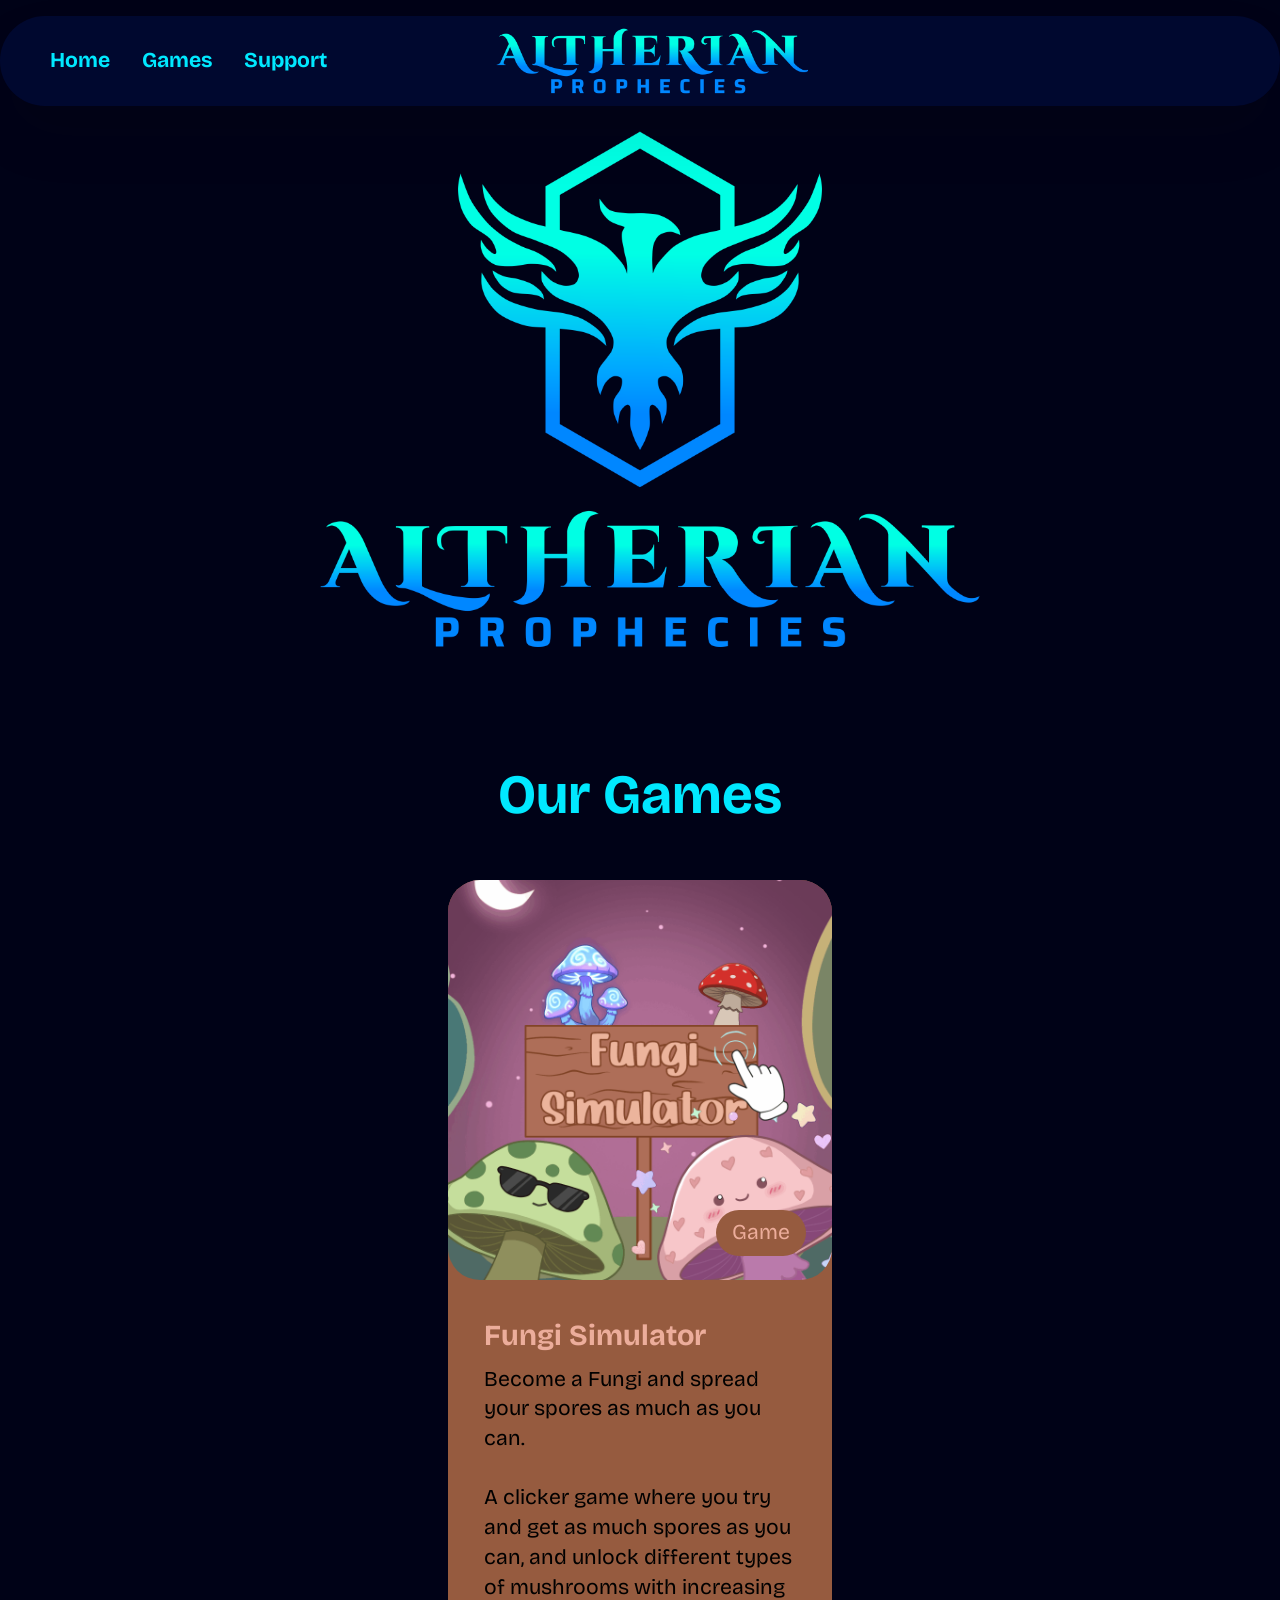
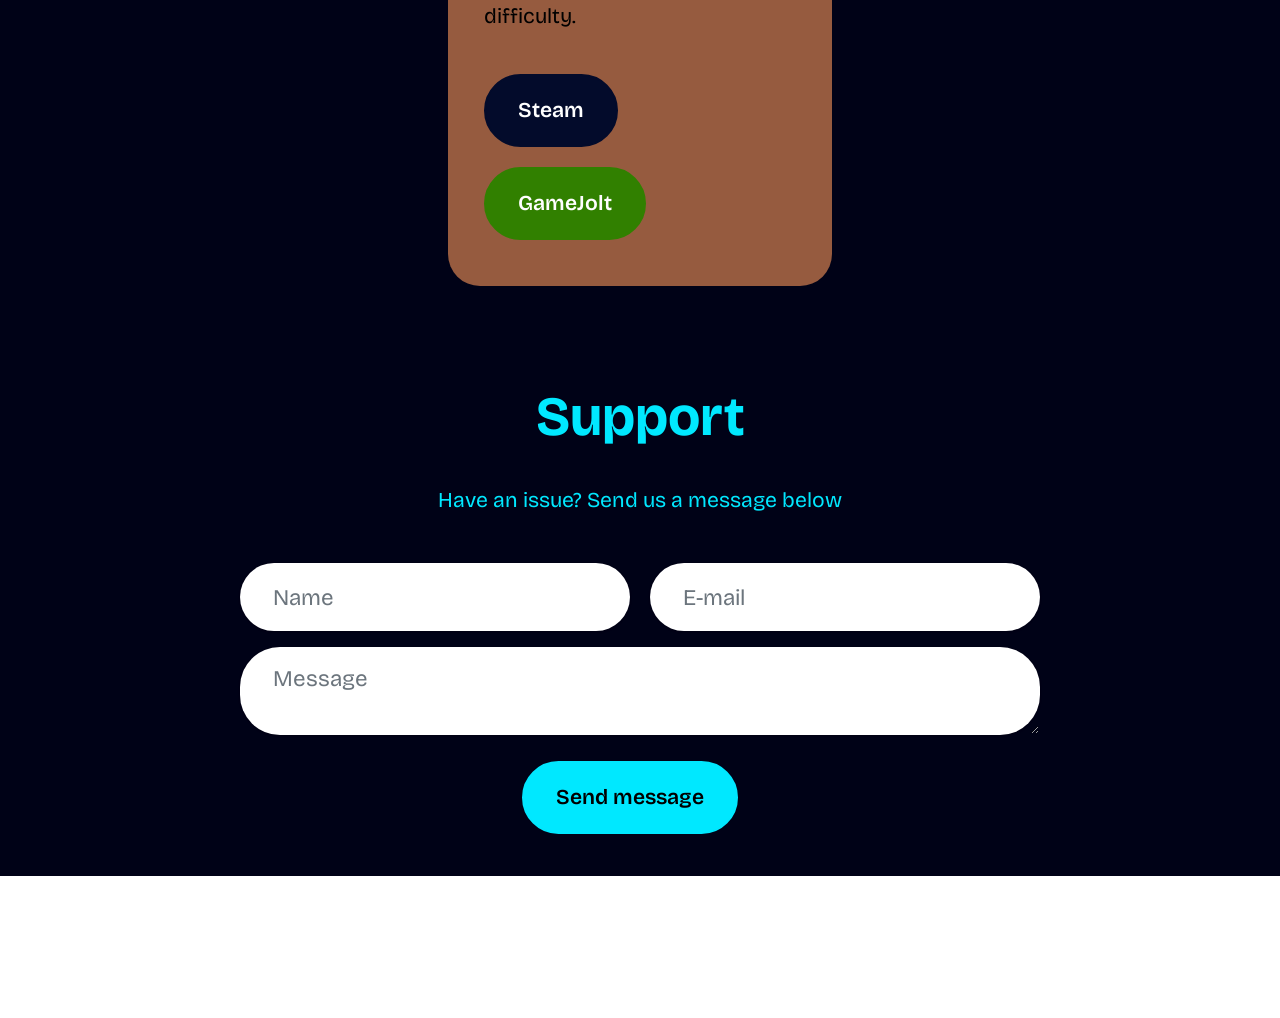
<file: index.html>
<!DOCTYPE html>
<html  >
<head>
  
  <meta charset="UTF-8">
  <meta http-equiv="X-UA-Compatible" content="IE=edge">
  
  <meta name="viewport" content="width=device-width, initial-scale=1, minimum-scale=1">
  <link rel="shortcut icon" href="assets/images/logo-4k.png" type="image/x-icon">
  <meta name="description" content="">
  
  
  <title>Altherian Prophecies</title>
  <link rel="stylesheet" href="assets/web/assets/mobirise-icons2/mobirise2.css">
  <link rel="stylesheet" href="assets/bootstrap/css/bootstrap.min.css">
  <link rel="stylesheet" href="assets/dropdown/css/style.css">
  <link rel="stylesheet" href="assets/theme/css/style.css">
  <link rel="preload" href="https://fonts.googleapis.com/css?family=Bricolage+Grotesque:200,300,400,500,600,700,800&display=swap" as="style" onload="this.onload=null;this.rel='stylesheet'">
  <noscript><link rel="stylesheet" href="https://fonts.googleapis.com/css?family=Bricolage+Grotesque:200,300,400,500,600,700,800&display=swap"></noscript>
  <link rel="preload" as="style" href="assets/mobirise/css/mbr-additional.css?v=tgdW24"><link rel="stylesheet" href="assets/mobirise/css/mbr-additional.css?v=tgdW24" type="text/css">

  
  
  
</head>
<body>
  
  <section data-bs-version="5.1" class="menu menu3 cid-tHeG7yune1" once="menu" id="menu03-2">
	

	<nav class="navbar navbar-dropdown navbar-fixed-top navbar-expand-lg">
		<div class="container">
			<div class="navbar-brand">
				<span class="navbar-logo">
					<a href="#">
						<img src="assets/images/logo-text-only-1.png" alt="Altherian Prophecies" style="height: 5rem;">
					</a>
				</span>
				
			</div>
			<button class="navbar-toggler" type="button" data-toggle="collapse" data-bs-toggle="collapse" data-target="#navbarSupportedContent" data-bs-target="#navbarSupportedContent" aria-controls="navbarNavAltMarkup" aria-expanded="false" aria-label="Toggle navigation">
				<div class="hamburger">
					<span></span>
					<span></span>
					<span></span>
					<span></span>
				</div>
			</button>
			<div class="collapse navbar-collapse" id="navbarSupportedContent">
				<ul class="navbar-nav nav-dropdown nav-right" data-app-modern-menu="true"><li class="nav-item">
						<a class="nav-link link show text-primary display-4" href="index.html#top" aria-expanded="false"><strong>Home</strong></a>
					</li><li class="nav-item">
						<a class="nav-link link text-primary display-4" href="index.html#features03-0"><strong>Games</strong></a>
					</li><li class="nav-item"><a class="nav-link link text-primary display-4" href="index.html#gallery01-2"><strong>Support</strong></a></li>
					
					<li class="nav-item">
						<a class="nav-link link text-primary display-4" href="index.html#features03-6"><strong></strong></a>
					</li></ul>
				
				
			</div>
		</div>
	</nav>
</section>

<section data-bs-version="5.1" class="header5 cid-voMdGgCSoc" id="header05-0">
	

	
	
	
	<div class="align-center container-fluid">
		<div class="row justify-content-center">
			<div class="col-md-12 content-head">
				
				
				
			</div>
		</div>
		<div class="row mt-5 justify-content-center">
			<div class="col-12 col-lg-7">
				<img src="assets/images/logo-8k.webp" alt="Altherian Prophecies" title="">
			</div>
		</div>
	</div>
</section>

<section data-bs-version="5.1" class="features1 cid-tIsi3HZcCy" id="features03-0">
  

  
  
  <div class="container-fluid">
    <div class="row justify-content-center mb-5">
      <div class="col-12">
        <h3 class="mbr-section-title mbr-fonts-style align-center mb-0 display-2"><strong>Our Games</strong></h3>
        
      </div>
    </div>
    <div class="row justify-content-center">
      <div class="col-sm-6 col-md-12 mb-3 mb-lg-0 col-lg-4">
        <div class="card-wrap card1">
          <div class="image-wrap">
            <img src="assets/images/cover20image-816x1088.webp" alt="Fungi Simulator">
            <div class="social-row display-7">
              <div class="soc-item tag1">
                <span class="tag1 mbr-fonts-style display-7">Game</span>
              </div>
            </div>
          </div>
          <div class="content-wrap">
            <h5 class="mbr-card-title card-title1 mbr-fonts-style align-left mb-2 display-5"><strong>Fungi Simulator</strong></h5>
            
            <p class="card-text1 mbr-fonts-style align-left mb-3 display-7">
              Become a Fungi and spread your spores as much as you can.<br><br>A clicker game where you try and get as much spores as you can, and unlock different types of mushrooms with increasing difficulty.</p>
            <div class="mbr-section-btn align-left content-footer"><a class="btn article-btn btn-success display-7" href="https://store.steampowered.com/app/4943700" target="_blank">Steam<strong></strong></a> <a class="btn article-btn btn-danger display-7" href="https://gamejolt.com/games/FungiSimulator/1074537" target="_blank">GameJolt<strong></strong></a></div>
          </div>
        </div>
      </div>

      
      

      
    </div>
  </div>
</section>

<section data-bs-version="5.1" class="form5 cid-voMgvejYh2" id="form02-2">
    
    
    <div class="container">
        <div class="row justify-content-center">
            <div class="col-12 content-head">
                <div class="mbr-section-head mb-5">
                    <h3 class="mbr-section-title mbr-fonts-style align-center mb-0 display-2">
                        <strong>Support</strong></h3>
                    <h4 class="mbr-section-subtitle mbr-fonts-style align-center mb-0 mt-4 display-7">
                        Have an issue? Send us a message below</h4>
                </div>
            </div>
        </div>
        <div class="row justify-content-center">
            <div class="col-lg-8 mx-auto mbr-form" data-form-type="formoid">
                <form action="https://mobirise.eu/" method="POST" class="mbr-form form-with-styler" data-form-title="Form Name"><input type="hidden" name="email" data-form-email="true" value="uvzZ6ICfPLW0EA/969JiQ+BlqYlSmn3Ecg9kJp0JhTJ/qatmMcGvGXebR0Ms3cQ1qvFRUMOZ+Ds1/UdNdXZYSGD+ORZEhmEJCUjSAM9MGzKChgrNlDn35shP11ojiBfh">
                    <div class="row">
                        <div hidden="hidden" data-form-alert="" class="alert alert-success col-12">Thanks for the message, we'll be in contact soon!</div>
                        <div hidden="hidden" data-form-alert-danger="" class="alert alert-danger col-12">
                            Oops...! some problem!
                        </div>
                    </div>
                    <div class="dragArea row">
                        <div class="col-md col-sm-12 form-group mb-3" data-for="name">
                            <input type="text" name="name" placeholder="Name" data-form-field="name" class="form-control" value="" id="name-form02-2">
                        </div>
                        <div class="col-md col-sm-12 form-group mb-3" data-for="email">
                            <input type="email" name="email" placeholder="E-mail" data-form-field="email" class="form-control" value="" id="email-form02-2">
                        </div>
                        
                        <div class="col-12 form-group mb-3" data-for="textarea">
                            <textarea name="textarea" placeholder="Message" data-form-field="textarea" class="form-control" id="textarea-form02-2"></textarea>
                        </div>
                        <div class="col-lg-12 col-md-12 col-sm-12 align-center mbr-section-btn">
                            <button type="submit" class="btn btn-primary display-7">Send message</button>
                        </div>
                    </div>
                </form>
            </div>
        </div>
    </div>
</section>

<section data-bs-version="5.1" class="footer4 cid-voMfRermmB mbr-reveal" once="footers" id="footer04-1">

    

    

    <div class="container">
        <div class="media-container-row align-center mbr-white">
            <div class="col-12">
                <p class="mbr-text mb-0 mbr-fonts-style display-7">
                    © Copyright 2026 Altherian Prophecies - All Rights Reserved
                </p>
            </div>
        </div>
    </div>
</section><section><a href="https://mobiri.se"></a><a href="https://mobiri.se"></a></section><script src="assets/bootstrap/js/bootstrap.bundle.min.js"></script>  <script src="assets/smoothscroll/smooth-scroll.js"></script>  <script src="assets/ytplayer/index.js"></script>  <script src="assets/dropdown/js/navbar-dropdown.js"></script>  <script src="assets/theme/js/script.js"></script>  <script src="assets/formoid/formoid.min.js"></script>  
  
  
</body>
</html>
</file>
<file: assets/web/assets/mobirise-icons2/mobirise2.css>
@font-face {
  font-family: 'Moririse2';
  font-display: swap;
  src:  url('mobirise2.eot?f2bix4');
  src:  url('mobirise2.eot?f2bix4#iefix') format('embedded-opentype'),
    url('mobirise2.woff2?f2bix4') format('woff2'),
    url('mobirise2.woff?f2bix4') format('woff'),
    url('mobirise2.ttf?f2bix4') format('truetype'),
    url('mobirise2.svg?f2bix4#mobirise2') format('svg');
  font-weight: normal;
  font-style: normal;
}

[class^="mobi-"], [class*=" mobi-"] {
  /* use !important to prevent issues with browser extensions that change fonts */
  font-family: 'Moririse2' !important;
  speak: none;
  font-style: normal;
  font-weight: normal;
  font-variant: normal;
  text-transform: none;
  line-height: 1;

  /* Better Font Rendering =========== */
  -webkit-font-smoothing: antialiased;
  -moz-osx-font-smoothing: grayscale;
}

.mobi-mbri-add-submenu:before {
  content: "\e900";
}
.mobi-mbri-alert:before {
  content: "\e901";
}
.mobi-mbri-align-center:before {
  content: "\e902";
}
.mobi-mbri-align-justify:before {
  content: "\e903";
}
.mobi-mbri-align-left:before {
  content: "\e904";
}
.mobi-mbri-align-right:before {
  content: "\e905";
}
.mobi-mbri-android:before {
  content: "\e906";
}
.mobi-mbri-apple:before {
  content: "\e907";
}
.mobi-mbri-arrow-down:before {
  content: "\e908";
}
.mobi-mbri-arrow-next:before {
  content: "\e909";
}
.mobi-mbri-arrow-prev:before {
  content: "\e90a";
}
.mobi-mbri-arrow-up:before {
  content: "\e90b";
}
.mobi-mbri-bold:before {
  content: "\e90c";
}
.mobi-mbri-bookmark:before {
  content: "\e90d";
}
.mobi-mbri-bootstrap:before {
  content: "\e90e";
}
.mobi-mbri-briefcase:before {
  content: "\e90f";
}
.mobi-mbri-browse:before {
  content: "\e910";
}
.mobi-mbri-bulleted-list:before {
  content: "\e911";
}
.mobi-mbri-calendar:before {
  content: "\e912";
}
.mobi-mbri-camera:before {
  content: "\e913";
}
.mobi-mbri-cart-add:before {
  content: "\e914";
}
.mobi-mbri-cart-full:before {
  content: "\e915";
}
.mobi-mbri-cash:before {
  content: "\e916";
}
.mobi-mbri-change-style:before {
  content: "\e917";
}
.mobi-mbri-chat:before {
  content: "\e918";
}
.mobi-mbri-clock:before {
  content: "\e919";
}
.mobi-mbri-close:before {
  content: "\e91a";
}
.mobi-mbri-cloud:before {
  content: "\e91b";
}
.mobi-mbri-code:before {
  content: "\e91c";
}
.mobi-mbri-contact-form:before {
  content: "\e91d";
}
.mobi-mbri-credit-card:before {
  content: "\e91e";
}
.mobi-mbri-cursor-click:before {
  content: "\e91f";
}
.mobi-mbri-cust-feedback:before {
  content: "\e920";
}
.mobi-mbri-database:before {
  content: "\e921";
}
.mobi-mbri-delivery:before {
  content: "\e922";
}
.mobi-mbri-desktop:before {
  content: "\e923";
}
.mobi-mbri-devices:before {
  content: "\e924";
}
.mobi-mbri-down:before {
  content: "\e925";
}
.mobi-mbri-download-2:before {
  content: "\e926";
}
.mobi-mbri-download:before {
  content: "\e927";
}
.mobi-mbri-drag-n-drop-2:before {
  content: "\e928";
}
.mobi-mbri-drag-n-drop:before {
  content: "\e929";
}
.mobi-mbri-edit-2:before {
  content: "\e92a";
}
.mobi-mbri-edit:before {
  content: "\e92b";
}
.mobi-mbri-error:before {
  content: "\e92c";
}
.mobi-mbri-extension:before {
  content: "\e92d";
}
.mobi-mbri-features:before {
  content: "\e92e";
}
.mobi-mbri-file:before {
  content: "\e92f";
}
.mobi-mbri-flag:before {
  content: "\e930";
}
.mobi-mbri-folder:before {
  content: "\e931";
}
.mobi-mbri-gift:before {
  content: "\e932";
}
.mobi-mbri-github:before {
  content: "\e933";
}
.mobi-mbri-globe-2:before {
  content: "\e934";
}
.mobi-mbri-globe:before {
  content: "\e935";
}
.mobi-mbri-growing-chart:before {
  content: "\e936";
}
.mobi-mbri-hearth:before {
  content: "\e937";
}
.mobi-mbri-help:before {
  content: "\e938";
}
.mobi-mbri-home:before {
  content: "\e939";
}
.mobi-mbri-hot-cup:before {
  content: "\e93a";
}
.mobi-mbri-idea:before {
  content: "\e93b";
}
.mobi-mbri-image-gallery:before {
  content: "\e93c";
}
.mobi-mbri-image-slider:before {
  content: "\e93d";
}
.mobi-mbri-info:before {
  content: "\e93e";
}
.mobi-mbri-italic:before {
  content: "\e93f";
}
.mobi-mbri-key:before {
  content: "\e940";
}
.mobi-mbri-laptop:before {
  content: "\e941";
}
.mobi-mbri-layers:before {
  content: "\e942";
}
.mobi-mbri-left-right:before {
  content: "\e943";
}
.mobi-mbri-left:before {
  content: "\e944";
}
.mobi-mbri-letter:before {
  content: "\e945";
}
.mobi-mbri-like:before {
  content: "\e946";
}
.mobi-mbri-link:before {
  content: "\e947";
}
.mobi-mbri-lock:before {
  content: "\e948";
}
.mobi-mbri-login:before {
  content: "\e949";
}
.mobi-mbri-logout:before {
  content: "\e94a";
}
.mobi-mbri-magic-stick:before {
  content: "\e94b";
}
.mobi-mbri-map-pin:before {
  content: "\e94c";
}
.mobi-mbri-menu:before {
  content: "\e94d";
}
.mobi-mbri-mobile-2:before {
  content: "\e94e";
}
.mobi-mbri-mobile-horizontal:before {
  content: "\e94f";
}
.mobi-mbri-mobile:before {
  content: "\e950";
}
.mobi-mbri-mobirise:before {
  content: "\e951";
}
.mobi-mbri-more-horizontal:before {
  content: "\e952";
}
.mobi-mbri-more-vertical:before {
  content: "\e953";
}
.mobi-mbri-music:before {
  content: "\e954";
}
.mobi-mbri-new-file:before {
  content: "\e955";
}
.mobi-mbri-numbered-list:before {
  content: "\e956";
}
.mobi-mbri-opened-folder:before {
  content: "\e957";
}
.mobi-mbri-pages:before {
  content: "\e958";
}
.mobi-mbri-paper-plane:before {
  content: "\e959";
}
.mobi-mbri-paperclip:before {
  content: "\e95a";
}
.mobi-mbri-phone:before {
  content: "\e95b";
}
.mobi-mbri-photo:before {
  content: "\e95c";
}
.mobi-mbri-photos:before {
  content: "\e95d";
}
.mobi-mbri-pin:before {
  content: "\e95e";
}
.mobi-mbri-play:before {
  content: "\e95f";
}
.mobi-mbri-plus:before {
  content: "\e960";
}
.mobi-mbri-preview:before {
  content: "\e961";
}
.mobi-mbri-print:before {
  content: "\e962";
}
.mobi-mbri-protect:before {
  content: "\e963";
}
.mobi-mbri-question:before {
  content: "\e964";
}
.mobi-mbri-quote-left:before {
  content: "\e965";
}
.mobi-mbri-quote-right:before {
  content: "\e966";
}
.mobi-mbri-redo:before {
  content: "\e967";
}
.mobi-mbri-refresh:before {
  content: "\e968";
}
.mobi-mbri-responsive-2:before {
  content: "\e969";
}
.mobi-mbri-responsive:before {
  content: "\e96a";
}
.mobi-mbri-right:before {
  content: "\e96b";
}
.mobi-mbri-rocket:before {
  content: "\e96c";
}
.mobi-mbri-sad-face:before {
  content: "\e96d";
}
.mobi-mbri-sale:before {
  content: "\e96e";
}
.mobi-mbri-save:before {
  content: "\e96f";
}
.mobi-mbri-search:before {
  content: "\e970";
}
.mobi-mbri-setting-2:before {
  content: "\e971";
}
.mobi-mbri-setting-3:before {
  content: "\e972";
}
.mobi-mbri-setting:before {
  content: "\e973";
}
.mobi-mbri-share:before {
  content: "\e974";
}
.mobi-mbri-shopping-bag:before {
  content: "\e975";
}
.mobi-mbri-shopping-basket:before {
  content: "\e976";
}
.mobi-mbri-shopping-cart:before {
  content: "\e977";
}
.mobi-mbri-sites:before {
  content: "\e978";
}
.mobi-mbri-smile-face:before {
  content: "\e979";
}
.mobi-mbri-speed:before {
  content: "\e97a";
}
.mobi-mbri-star:before {
  content: "\e97b";
}
.mobi-mbri-success:before {
  content: "\e97c";
}
.mobi-mbri-sun:before {
  content: "\e97d";
}
.mobi-mbri-sun2:before {
  content: "\e97e";
}
.mobi-mbri-tablet-vertical:before {
  content: "\e97f";
}
.mobi-mbri-tablet:before {
  content: "\e980";
}
.mobi-mbri-target:before {
  content: "\e981";
}
.mobi-mbri-timer:before {
  content: "\e982";
}
.mobi-mbri-to-ftp:before {
  content: "\e983";
}
.mobi-mbri-to-local-drive:before {
  content: "\e984";
}
.mobi-mbri-touch-swipe:before {
  content: "\e985";
}
.mobi-mbri-touch:before {
  content: "\e986";
}
.mobi-mbri-trash:before {
  content: "\e987";
}
.mobi-mbri-underline:before {
  content: "\e988";
}
.mobi-mbri-undo:before {
  content: "\e989";
}
.mobi-mbri-unlink:before {
  content: "\e98a";
}
.mobi-mbri-unlock:before {
  content: "\e98b";
}
.mobi-mbri-up-down:before {
  content: "\e98c";
}
.mobi-mbri-up:before {
  content: "\e98d";
}
.mobi-mbri-update:before {
  content: "\e98e";
}
.mobi-mbri-upload-2:before {
  content: "\e98f";
}
.mobi-mbri-upload:before {
  content: "\e990";
}
.mobi-mbri-user-2:before {
  content: "\e991";
}
.mobi-mbri-user:before {
  content: "\e992";
}
.mobi-mbri-users:before {
  content: "\e993";
}
.mobi-mbri-video-play:before {
  content: "\e994";
}
.mobi-mbri-video:before {
  content: "\e995";
}
.mobi-mbri-watch:before {
  content: "\e996";
}
.mobi-mbri-website-theme-2:before {
  content: "\e997";
}
.mobi-mbri-website-theme:before {
  content: "\e998";
}
.mobi-mbri-wifi:before {
  content: "\e999";
}
.mobi-mbri-windows:before {
  content: "\e99a";
}
.mobi-mbri-zoom-in:before {
  content: "\e99b";
}
.mobi-mbri-zoom-out:before {
  content: "\e99c";
}
</file>
<file: assets/dropdown/css/style.css>
.navbar-dropdown {
  left: 0;
  padding: 0;
  position: absolute;
  right: 0;
  top: 0;
  transition: all 0.45s ease;
  z-index: 1030;
  background: #282828; }
  .navbar-dropdown .navbar-logo {
    margin-right: 0.8rem;
    transition: margin 0.3s ease-in-out;
    vertical-align: middle; }
    .navbar-dropdown .navbar-logo img {
      height: 3.125rem;
      transition: all 0.3s ease-in-out; }
    .navbar-dropdown .navbar-logo.mbr-iconfont {
      font-size: 3.125rem;
      line-height: 3.125rem; }
  .navbar-dropdown .navbar-caption {
    font-weight: 700;
    white-space: normal;
    vertical-align: -4px;
    line-height: 3.125rem !important; }
    .navbar-dropdown .navbar-caption, .navbar-dropdown .navbar-caption:hover {
      color: inherit;
      text-decoration: none; }
  .navbar-dropdown .mbr-iconfont + .navbar-caption {
    vertical-align: -1px; }
  .navbar-dropdown.navbar-fixed-top {
    position: fixed; }
  .navbar-dropdown .navbar-brand span {
    vertical-align: -4px; }
  .navbar-dropdown.bg-color.transparent {
    background: none; }
  .navbar-dropdown.navbar-short .navbar-brand {
    padding: 0.625rem 0; }
    .navbar-dropdown.navbar-short .navbar-brand span {
      vertical-align: -1px; }
  .navbar-dropdown.navbar-short .navbar-caption {
    line-height: 2.375rem !important;
    vertical-align: -2px; }
  .navbar-dropdown.navbar-short .navbar-logo {
    margin-right: 0.5rem; }
    .navbar-dropdown.navbar-short .navbar-logo img {
      height: 2.375rem; }
    .navbar-dropdown.navbar-short .navbar-logo.mbr-iconfont {
      font-size: 2.375rem;
      line-height: 2.375rem; }
  .navbar-dropdown.navbar-short .mbr-table-cell {
    height: 3.625rem; }
  .navbar-dropdown .navbar-close {
    left: 0.6875rem;
    position: fixed;
    top: 0.75rem;
    z-index: 1000; }
  .navbar-dropdown .hamburger-icon {
    content: "";
    display: inline-block;
    vertical-align: middle;
    width: 16px;
    -webkit-box-shadow: 0 -6px 0 1px #282828,0 0 0 1px #282828,0 6px 0 1px #282828;
    -moz-box-shadow: 0 -6px 0 1px #282828,0 0 0 1px #282828,0 6px 0 1px #282828;
    box-shadow: 0 -6px 0 1px #282828,0 0 0 1px #282828,0 6px 0 1px #282828; }

.dropdown-menu .dropdown-toggle[data-toggle="dropdown-submenu"]::after {
  border-bottom: 0.35em solid transparent;
  border-left: 0.35em solid;
  border-right: 0;
  border-top: 0.35em solid transparent;
  margin-left: 0.3rem; }

.dropdown-menu .dropdown-item:focus {
  outline: 0; }

.nav-dropdown {
  font-size: 0.75rem;
  font-weight: 500;
  height: auto !important; }
  .nav-dropdown .nav-btn {
    padding-left: 1rem; }
  .nav-dropdown .link {
    margin: .667em 1.667em;
    font-weight: 500;
    padding: 0;
    transition: color .2s ease-in-out; }
    .nav-dropdown .link.dropdown-toggle {
      margin-right: 2.583em; }
      .nav-dropdown .link.dropdown-toggle::after {
        margin-left: .25rem;
        border-top: 0.35em solid;
        border-right: 0.35em solid transparent;
        border-left: 0.35em solid transparent;
        border-bottom: 0; }
      .nav-dropdown .link.dropdown-toggle[aria-expanded="true"] {
        margin: 0;
        padding: 0.667em 3.263em  0.667em 1.667em; }
  .nav-dropdown .link::after,
  .nav-dropdown .dropdown-item::after {
    color: inherit; }
  .nav-dropdown .btn {
    font-size: 0.75rem;
    font-weight: 700;
    letter-spacing: 0;
    margin-bottom: 0;
    padding-left: 1.25rem;
    padding-right: 1.25rem; }
  .nav-dropdown .dropdown-menu {
    border-radius: 0;
    border: 0;
    left: 0;
    margin: 0;
    padding-bottom: 1.25rem;
    padding-top: 1.25rem;
    position: relative; }
  .nav-dropdown .dropdown-submenu {
    margin-left: 0.125rem;
    top: 0; }
  .nav-dropdown .dropdown-item {
    font-weight: 500;
    line-height: 2;
    padding: 0.3846em 4.615em 0.3846em 1.5385em;
    position: relative;
    transition: color .2s ease-in-out, background-color .2s ease-in-out; }
    .nav-dropdown .dropdown-item::after {
      margin-top: -0.3077em;
      position: absolute;
      right: 1.1538em;
      top: 50%; }
    .nav-dropdown .dropdown-item:focus, .nav-dropdown .dropdown-item:hover {
      background: none; }

@media (max-width: 767px) {
  .nav-dropdown.navbar-toggleable-sm {
    bottom: 0;
    display: none;
    left: 0;
    overflow-x: hidden;
    position: fixed;
    top: 0;
    transform: translateX(-100%);
    -ms-transform: translateX(-100%);
    -webkit-transform: translateX(-100%);
    width: 18.75rem;
    z-index: 999; } }
.nav-dropdown.navbar-toggleable-xl {
  bottom: 0;
  display: none;
  left: 0;
  overflow-x: hidden;
  position: fixed;
  top: 0;
  transform: translateX(-100%);
  -ms-transform: translateX(-100%);
  -webkit-transform: translateX(-100%);
  width: 18.75rem;
  z-index: 999; }

.nav-dropdown-sm {
  display: block !important;
  overflow-x: hidden;
  overflow: auto;
  padding-top: 3.875rem; }
  .nav-dropdown-sm::after {
    content: "";
    display: block;
    height: 3rem;
    width: 100%; }
  .nav-dropdown-sm.collapse.in ~ .navbar-close {
    display: block !important; }
  .nav-dropdown-sm.collapsing, .nav-dropdown-sm.collapse.in {
    transform: translateX(0);
    -ms-transform: translateX(0);
    -webkit-transform: translateX(0);
    transition: all 0.25s ease-out;
    -webkit-transition: all 0.25s ease-out;
    background: #282828; }
  .nav-dropdown-sm.collapsing[aria-expanded="false"] {
    transform: translateX(-100%);
    -ms-transform: translateX(-100%);
    -webkit-transform: translateX(-100%); }
  .nav-dropdown-sm .nav-item {
    display: block;
    margin-left: 0 !important;
    padding-left: 0; }
  .nav-dropdown-sm .link,
  .nav-dropdown-sm .dropdown-item {
    border-top: 1px dotted rgba(255, 255, 255, 0.1);
    font-size: 0.8125rem;
    line-height: 1.6;
    margin: 0 !important;
    padding: 0.875rem 2.4rem 0.875rem 1.5625rem !important;
    position: relative;
    white-space: normal; }
    .nav-dropdown-sm .link:focus, .nav-dropdown-sm .link:hover,
    .nav-dropdown-sm .dropdown-item:focus,
    .nav-dropdown-sm .dropdown-item:hover {
      background: rgba(0, 0, 0, 0.2) !important;
      color: #c0a375; }
  .nav-dropdown-sm .nav-btn {
    position: relative;
    padding: 1.5625rem 1.5625rem 0 1.5625rem; }
    .nav-dropdown-sm .nav-btn::before {
      border-top: 1px dotted rgba(255, 255, 255, 0.1);
      content: "";
      left: 0;
      position: absolute;
      top: 0;
      width: 100%; }
    .nav-dropdown-sm .nav-btn + .nav-btn {
      padding-top: 0.625rem; }
      .nav-dropdown-sm .nav-btn + .nav-btn::before {
        display: none; }
  .nav-dropdown-sm .btn {
    padding: 0.625rem 0; }
  .nav-dropdown-sm .dropdown-toggle[data-toggle="dropdown-submenu"]::after {
    margin-left: .25rem;
    border-top: 0.35em solid;
    border-right: 0.35em solid transparent;
    border-left: 0.35em solid transparent;
    border-bottom: 0; }
  .nav-dropdown-sm .dropdown-toggle[data-toggle="dropdown-submenu"][aria-expanded="true"]::after {
    border-top: 0;
    border-right: 0.35em solid transparent;
    border-left: 0.35em solid transparent;
    border-bottom: 0.35em solid; }
  .nav-dropdown-sm .dropdown-menu {
    margin: 0;
    padding: 0;
    position: relative;
    top: 0;
    left: 0;
    width: 100%;
    border: 0;
    float: none;
    border-radius: 0;
    background: none; }
  .nav-dropdown-sm .dropdown-submenu {
    left: 100%;
    margin-left: 0.125rem;
    margin-top: -1.25rem;
    top: 0; }

.navbar-toggleable-sm .nav-dropdown .dropdown-menu {
  position: absolute; }

.navbar-toggleable-sm .nav-dropdown .dropdown-submenu {
  left: 100%;
  margin-left: 0.125rem;
  margin-top: -1.25rem;
  top: 0; }

.navbar-toggleable-sm.opened .nav-dropdown .dropdown-menu {
  position: relative; }

.navbar-toggleable-sm.opened .nav-dropdown .dropdown-submenu {
  left: 0;
  margin-left: 00rem;
  margin-top: 0rem;
  top: 0; }

.is-builder .nav-dropdown.collapsing {
  transition: none !important; }
</file>
<file: assets/theme/css/style.css>
@charset "UTF-8";
section {
  background-color: #ffffff;
}

body {
  font-style: normal;
  line-height: 1.5;
  font-weight: 400;
  color: #232323;
  position: relative;
}

button {
  background-color: transparent;
  border-color: transparent;
}

.embla__button,
.carousel-control {
  background-color: #edefea !important;
  opacity: 0.8 !important;
  color: #464845 !important;
  border-color: #edefea !important;
}

.carousel .close,
.modalWindow .close {
  background-color: #edefea !important;
  color: #464845 !important;
  border-color: #edefea !important;
  opacity: 0.8 !important;
}

.carousel .close:hover,
.modalWindow .close:hover {
  opacity: 1 !important;
}

.carousel-indicators li {
  background-color: #edefea !important;
  border: 2px solid #464845 !important;
}

.carousel-indicators li:hover,
.carousel-indicators li:active {
  opacity: 0.8 !important;
}

.embla__button:hover,
.carousel-control:hover {
  background-color: #edefea !important;
  opacity: 1 !important;
}

.modalWindow-video-container {
  height: 80%;
}

section,
.container,
.container-fluid {
  position: relative;
  word-wrap: break-word;
}

a.mbr-iconfont:hover {
  text-decoration: none;
}

.article .lead p,
.article .lead ul,
.article .lead ol,
.article .lead pre,
.article .lead blockquote {
  margin-bottom: 0;
}

a {
  font-style: normal;
  font-weight: 400;
  cursor: pointer;
}
a, a:hover {
  text-decoration: none;
}

.mbr-section-title {
  font-style: normal;
  line-height: 1.3;
}

.mbr-section-subtitle {
  line-height: 1.3;
}

.mbr-text {
  font-style: normal;
  line-height: 1.7;
}

h1,
h2,
h3,
h4,
h5,
h6,
.display-1,
.display-2,
.display-4,
.display-5,
.display-7,
span,
p,
a {
  line-height: 1;
  word-break: break-word;
  word-wrap: break-word;
  font-weight: 400;
}

b,
strong {
  font-weight: bold;
}

input:-webkit-autofill, input:-webkit-autofill:hover, input:-webkit-autofill:focus, input:-webkit-autofill:active {
  transition-delay: 9999s;
  -webkit-transition-property: background-color, color;
  transition-property: background-color, color;
}

textarea[type=hidden] {
  display: none;
}

section {
  background-position: 50% 50%;
  background-repeat: no-repeat;
  background-size: cover;
}
section .mbr-background-video,
section .mbr-background-video-preview {
  position: absolute;
  bottom: 0;
  left: 0;
  right: 0;
  top: 0;
}

.hidden {
  visibility: hidden;
}

.mbr-z-index20 {
  z-index: 20;
}

/*! Base colors */
.mbr-white {
  color: #ffffff;
}

.mbr-black {
  color: #111111;
}

.mbr-bg-white {
  background-color: #ffffff;
}

.mbr-bg-black {
  background-color: #000000;
}

/*! Text-aligns */
.align-left {
  text-align: left;
}

.align-center {
  text-align: center;
}

.align-right {
  text-align: right;
}

/*! Font-weight  */
.mbr-light {
  font-weight: 300;
}

.mbr-regular {
  font-weight: 400;
}

.mbr-semibold {
  font-weight: 500;
}

.mbr-bold {
  font-weight: 700;
}

/*! Media  */
.media-content {
  flex-basis: 100%;
}

.media-container-row {
  display: flex;
  flex-direction: row;
  flex-wrap: wrap;
  justify-content: center;
  align-content: center;
  align-items: start;
}
.media-container-row .media-size-item {
  width: 400px;
}

.media-container-column {
  display: flex;
  flex-direction: column;
  flex-wrap: wrap;
  justify-content: center;
  align-content: center;
  align-items: stretch;
}
.media-container-column > * {
  width: 100%;
}

@media (min-width: 992px) {
  .media-container-row {
    flex-wrap: nowrap;
  }
}
figure {
  margin-bottom: 0;
  overflow: hidden;
}

figure[mbr-media-size] {
  transition: width 0.1s;
}

img,
iframe {
  display: block;
  width: 100%;
}

.card {
  background-color: transparent;
  border: none;
}

.card-box {
  width: 100%;
}

.card-img {
  text-align: center;
  flex-shrink: 0;
  -webkit-flex-shrink: 0;
}

.media {
  max-width: 100%;
  margin: 0 auto;
}

.mbr-figure {
  align-self: center;
}

.media-container > div {
  max-width: 100%;
}

.mbr-figure img,
.card-img img {
  width: 100%;
}

@media (max-width: 991px) {
  .media-size-item {
    width: auto !important;
  }
  .media {
    width: auto;
  }
  .mbr-figure {
    width: 100% !important;
  }
}
/*! Buttons */
.mbr-section-btn {
  margin-left: -0.6rem;
  margin-right: -0.6rem;
  font-size: 0;
}

.btn {
  font-weight: 600;
  border-width: 1px;
  font-style: normal;
  margin: 0.6rem 0.6rem;
  white-space: normal;
  transition: all 0.2s ease-in-out;
  display: inline-flex;
  align-items: center;
  justify-content: center;
  word-break: break-word;
}

.btn-sm {
  font-weight: 600;
  letter-spacing: 0px;
  transition: all 0.3s ease-in-out;
}

.btn-md {
  font-weight: 600;
  letter-spacing: 0px;
  transition: all 0.3s ease-in-out;
}

.btn-lg {
  font-weight: 600;
  letter-spacing: 0px;
  transition: all 0.3s ease-in-out;
}

.btn-form {
  margin: 0;
}
.btn-form:hover {
  cursor: pointer;
}

nav .mbr-section-btn {
  margin-left: 0rem;
  margin-right: 0rem;
}

/*! Btn icon margin */
.btn .mbr-iconfont,
.btn.btn-sm .mbr-iconfont {
  order: 1;
  cursor: pointer;
  margin-left: 0.5rem;
  vertical-align: sub;
}

.btn.btn-md .mbr-iconfont,
.btn.btn-md .mbr-iconfont {
  margin-left: 0.8rem;
}

.mbr-regular {
  font-weight: 400;
}

.mbr-semibold {
  font-weight: 500;
}

.mbr-bold {
  font-weight: 700;
}

[type=submit] {
  -webkit-appearance: none;
}

/*! Full-screen */
.mbr-fullscreen .mbr-overlay {
  min-height: 100vh;
}

.mbr-fullscreen {
  display: flex;
  display: -moz-flex;
  display: -ms-flex;
  display: -o-flex;
  align-items: center;
  min-height: 100vh;
  padding-top: 3rem;
  padding-bottom: 3rem;
}

/*! Map */
.map {
  height: 25rem;
  position: relative;
}
.map iframe {
  width: 100%;
  height: 100%;
}

/*! Scroll to top arrow */
.mbr-arrow-up {
  bottom: 25px;
  right: 90px;
  position: fixed;
  text-align: right;
  z-index: 5000;
  color: #ffffff;
  font-size: 22px;
}

.mbr-arrow-up a {
  background: rgba(0, 0, 0, 0.2);
  border-radius: 50%;
  color: #fff;
  display: inline-block;
  height: 60px;
  width: 60px;
  border: 2px solid #fff;
  outline-style: none !important;
  position: relative;
  text-decoration: none;
  transition: all 0.3s ease-in-out;
  cursor: pointer;
  text-align: center;
}
.mbr-arrow-up a:hover {
  background-color: rgba(0, 0, 0, 0.4);
}
.mbr-arrow-up a i {
  line-height: 60px;
}

.mbr-arrow-up-icon {
  display: block;
  color: #fff;
}

.mbr-arrow-up-icon::before {
  content: "›";
  display: inline-block;
  font-family: serif;
  font-size: 22px;
  line-height: 1;
  font-style: normal;
  position: relative;
  top: 6px;
  left: -4px;
  transform: rotate(-90deg);
}

/*! Arrow Down */
.mbr-arrow {
  position: absolute;
  bottom: 45px;
  left: 50%;
  width: 60px;
  height: 60px;
  cursor: pointer;
  background-color: rgba(80, 80, 80, 0.5);
  border-radius: 50%;
  transform: translateX(-50%);
}
@media (max-width: 767px) {
  .mbr-arrow {
    display: none;
  }
}
.mbr-arrow > a {
  display: inline-block;
  text-decoration: none;
  outline-style: none;
  animation: arrowdown 1.7s ease-in-out infinite;
  color: #ffffff;
}
.mbr-arrow > a > i {
  position: absolute;
  top: -2px;
  left: 15px;
  font-size: 2rem;
}

#scrollToTop a i::before {
  content: "";
  position: absolute;
  display: block;
  border-bottom: 2.5px solid #fff;
  border-left: 2.5px solid #fff;
  width: 27.8%;
  height: 27.8%;
  left: 50%;
  top: 51%;
  transform: translateY(-30%) translateX(-50%) rotate(135deg);
}

@keyframes arrowdown {
  0% {
    transform: translateY(0px);
  }
  50% {
    transform: translateY(-5px);
  }
  100% {
    transform: translateY(0px);
  }
}
@media (max-width: 500px) {
  .mbr-arrow-up {
    left: 0;
    right: 0;
    text-align: center;
  }
}
/*Gradients animation*/
@keyframes gradient-animation {
  from {
    background-position: 0% 100%;
    animation-timing-function: ease-in-out;
  }
  to {
    background-position: 100% 0%;
    animation-timing-function: ease-in-out;
  }
}
.bg-gradient {
  background-size: 200% 200%;
  animation: gradient-animation 5s infinite alternate;
  -webkit-animation: gradient-animation 5s infinite alternate;
}

.menu .navbar-brand {
  display: -webkit-flex;
}
.menu .navbar-brand span {
  display: flex;
  display: -webkit-flex;
}
.menu .navbar-brand .navbar-caption-wrap {
  display: -webkit-flex;
}
.menu .navbar-brand .navbar-logo img {
  display: -webkit-flex;
  width: auto;
}
@media (min-width: 768px) and (max-width: 991px) {
  .menu .navbar-toggleable-sm .navbar-nav {
    display: -ms-flexbox;
  }
}
@media (max-width: 991px) {
  .menu .navbar-collapse {
    max-height: 93.5vh;
  }
  .menu .navbar-collapse.show {
    overflow: auto;
  }
}
@media (min-width: 992px) {
  .menu .navbar-nav.nav-dropdown {
    display: -webkit-flex;
  }
  .menu .navbar-toggleable-sm .navbar-collapse {
    display: -webkit-flex !important;
  }
  .menu .collapsed .navbar-collapse {
    max-height: 93.5vh;
  }
  .menu .collapsed .navbar-collapse.show {
    overflow: auto;
  }
}
@media (max-width: 767px) {
  .menu .navbar-collapse {
    max-height: 80vh;
  }
}

.nav-link .mbr-iconfont {
  margin-right: 0.5rem;
}

.navbar {
  display: -webkit-flex;
  -webkit-flex-wrap: wrap;
  -webkit-align-items: center;
  -webkit-justify-content: space-between;
}

.navbar-collapse {
  -webkit-flex-basis: 100%;
  -webkit-flex-grow: 1;
  -webkit-align-items: center;
}

.nav-dropdown .link {
  padding: 0.667em 1.667em !important;
  margin: 0 !important;
}

.nav {
  display: -webkit-flex;
  -webkit-flex-wrap: wrap;
}

.row {
  display: -webkit-flex;
  -webkit-flex-wrap: wrap;
}

.justify-content-center {
  -webkit-justify-content: center;
}

.form-inline {
  display: -webkit-flex;
}

.card-wrapper {
  -webkit-flex: 1;
}

.carousel-control {
  z-index: 10;
  display: -webkit-flex;
}

.carousel-controls {
  display: -webkit-flex;
}

.media {
  display: -webkit-flex;
}

.form-group:focus {
  outline: none;
}

.jq-selectbox__select {
  padding: 7px 0;
  position: relative;
}

.jq-selectbox__dropdown {
  overflow: hidden;
  border-radius: 10px;
  position: absolute;
  top: 100%;
  left: 0 !important;
  width: 100% !important;
}

.jq-selectbox__trigger-arrow {
  right: 0;
  transform: translateY(-50%);
}

.jq-selectbox li {
  padding: 1.07em 0.5em;
}

input[type=range] {
  padding-left: 0 !important;
  padding-right: 0 !important;
}

.modal-dialog,
.modal-content {
  height: 100%;
}

.modal-dialog .carousel-inner {
  height: calc(100vh - 1.75rem);
}
@media (max-width: 575px) {
  .modal-dialog .carousel-inner {
    height: calc(100vh - 1rem);
  }
}

.carousel-item {
  text-align: center;
}

.carousel-item img {
  margin: auto;
}

.navbar-toggler {
  align-self: flex-start;
  padding: 0.25rem 0.75rem;
  font-size: 1.25rem;
  line-height: 1;
  background: transparent;
  border: 1px solid transparent;
  border-radius: 0.25rem;
}

.navbar-toggler:focus,
.navbar-toggler:hover {
  text-decoration: none;
  box-shadow: none;
}

.navbar-toggler-icon {
  display: inline-block;
  width: 1.5em;
  height: 1.5em;
  vertical-align: middle;
  content: "";
  background: no-repeat center center;
  background-size: 100% 100%;
}

.navbar-toggler-left {
  position: absolute;
  left: 1rem;
}

.navbar-toggler-right {
  position: absolute;
  right: 1rem;
}

.card-img {
  width: auto;
}

.menu .navbar.collapsed:not(.beta-menu) {
  flex-direction: column;
}

.carousel-item.active,
.carousel-item-next,
.carousel-item-prev {
  display: flex;
}

.note-air-layout .dropup .dropdown-menu,
.note-air-layout .navbar-fixed-bottom .dropdown .dropdown-menu {
  bottom: initial !important;
}

html,
body {
  height: auto;
  min-height: 100vh;
}

.dropup .dropdown-toggle::after {
  display: none;
}

.form-asterisk {
  font-family: initial;
  position: absolute;
  top: -2px;
  font-weight: normal;
}

.form-control-label {
  position: relative;
  cursor: pointer;
  margin-bottom: 0.357em;
  padding: 0;
}

.alert {
  color: #ffffff;
  border-radius: 0;
  border: 0;
  font-size: 1.1rem;
  line-height: 1.5;
  margin-bottom: 1.875rem;
  padding: 1.25rem;
  position: relative;
  text-align: center;
}
.alert.alert-form::after {
  background-color: inherit;
  bottom: -7px;
  content: "";
  display: block;
  height: 14px;
  left: 50%;
  margin-left: -7px;
  position: absolute;
  transform: rotate(45deg);
  width: 14px;
}

.form-control {
  background-color: #ffffff;
  background-clip: border-box;
  color: #232323;
  line-height: 1rem !important;
  height: auto;
  padding: 1.2rem 2rem;
  transition: border-color 0.25s ease 0s;
  border: 1px solid transparent !important;
  border-radius: 4px;
  box-shadow: rgba(0, 0, 0, 0.07) 0px 1px 1px 0px, rgba(0, 0, 0, 0.07) 0px 1px 3px 0px, rgba(0, 0, 0, 0.03) 0px 0px 0px 1px;
}
.form-active .form-control:invalid {
  border-color: red;
}

.row > * {
  padding-right: 1rem;
  padding-left: 1rem;
}

form .row {
  margin-left: -0.6rem;
  margin-right: -0.6rem;
}
form .row [class*=col] {
  padding-left: 0.6rem;
  padding-right: 0.6rem;
}

form .mbr-section-btn {
  padding-left: 0.6rem;
  padding-right: 0.6rem;
}

form .form-check-input {
  margin-top: 0.5;
}

textarea.form-control {
  line-height: 1.5rem !important;
}

.form-group {
  margin-bottom: 1.2rem;
}

.form-control,
form .btn {
  min-height: 48px;
}

.gdpr-block label span.textGDPR input[name=gdpr] {
  top: 7px;
}

.form-control:focus {
  box-shadow: none;
}

:focus {
  outline: none;
}

.mbr-overlay {
  background-color: #000;
  bottom: 0;
  left: 0;
  opacity: 0.5;
  position: absolute;
  right: 0;
  top: 0;
  z-index: 0;
  pointer-events: none;
}

blockquote {
  font-style: italic;
  padding: 3rem;
  font-size: 1.09rem;
  position: relative;
  border-left: 3px solid;
}

ul,
ol,
pre,
blockquote {
  margin-bottom: 2.3125rem;
}

.mt-4 {
  margin-top: 2rem !important;
}

.mb-4 {
  margin-bottom: 2rem !important;
}

.container,
.container-fluid {
  padding-left: 16px;
  padding-right: 16px;
}

.row {
  margin-left: -16px;
  margin-right: -16px;
}
.row > [class*=col] {
  padding-left: 16px;
  padding-right: 16px;
}

@media (min-width: 992px) {
  .container-fluid {
    padding-left: 32px;
    padding-right: 32px;
  }
}
@media (max-width: 991px) {
  .mbr-container {
    padding-left: 16px;
    padding-right: 16px;
  }
}
.app-video-wrapper > img {
  opacity: 1;
}

.app-video-wrapper {
  background: transparent;
}

.item {
  position: relative;
}

.dropdown-menu .dropdown-menu {
  left: 100%;
}

.dropdown-item + .dropdown-menu {
  display: none;
}

.dropdown-item:hover + .dropdown-menu,
.dropdown-menu:hover {
  display: block;
}

@media (min-aspect-ratio: 16/9) {
  .mbr-video-foreground {
    height: 300% !important;
    top: -100% !important;
  }
}
@media (max-aspect-ratio: 16/9) {
  .mbr-video-foreground {
    width: 300% !important;
    left: -100% !important;
  }
}.engine {
	position: absolute;
	text-indent: -2400px;
	text-align: center;
	padding: 0;
	top: 0;
	left: -2400px;
}
</file>
<file: assets/mobirise/css/mbr-additional.css>
.btn {
  border-width: 2px;
}
img,
.card-wrap,
.card-wrapper,
.video-wrapper,
.mbr-figure iframe,
.google-map iframe,
.slide-content,
.plan,
.card,
.item-wrapper,
.item-wrapper .mbr-overlay {
  border-radius: 2rem !important;
}
.video-wrapper {
  overflow: hidden;
}
body {
  font-family: Inter Tight;
}
.display-1 {
  font-family: 'Bricolage Grotesque', sans-serif;
  font-size: 5rem;
  line-height: 1;
}
.display-1 > .mbr-iconfont {
  font-size: 6.25rem;
}
.display-2 {
  font-family: 'Bricolage Grotesque', sans-serif;
  font-size: 4rem;
  line-height: 1;
}
.display-2 > .mbr-iconfont {
  font-size: 5rem;
}
.display-4 {
  font-family: 'Bricolage Grotesque', sans-serif;
  font-size: 1.4rem;
  line-height: 1.5;
}
.display-4 > .mbr-iconfont {
  font-size: 1.75rem;
}
.display-5 {
  font-family: 'Bricolage Grotesque', sans-serif;
  font-size: 2rem;
  line-height: 1.5;
}
.display-5 > .mbr-iconfont {
  font-size: 2.5rem;
}
.display-7 {
  font-family: 'Bricolage Grotesque', sans-serif;
  font-size: 1.4rem;
  line-height: 1.3;
}
.display-7 > .mbr-iconfont {
  font-size: 1.75rem;
}
/* ---- Fluid typography for mobile devices ---- */
/* 1.4 - font scale ratio ( bootstrap == 1.42857 ) */
/* 100vw - current viewport width */
/* (48 - 20)  48 == 48rem == 768px, 20 == 20rem == 320px(minimal supported viewport) */
/* 0.65 - min scale variable, may vary */
@media (max-width: 992px) {
  .display-1 {
    font-size: 4rem;
  }
}
@media (max-width: 768px) {
  .display-1 {
    font-size: 3.5rem;
    font-size: calc( 2.4rem + (5 - 2.4) * ((100vw - 20rem) / (48 - 20)));
    line-height: calc( 1.1 * (2.4rem + (5 - 2.4) * ((100vw - 20rem) / (48 - 20))));
  }
  .display-2 {
    font-size: 3.2rem;
    font-size: calc( 2.05rem + (4 - 2.05) * ((100vw - 20rem) / (48 - 20)));
    line-height: calc( 1.3 * (2.05rem + (4 - 2.05) * ((100vw - 20rem) / (48 - 20))));
  }
  .display-4 {
    font-size: 1.12rem;
    font-size: calc( 1.14rem + (1.4 - 1.14) * ((100vw - 20rem) / (48 - 20)));
    line-height: calc( 1.4 * (1.14rem + (1.4 - 1.14) * ((100vw - 20rem) / (48 - 20))));
  }
  .display-5 {
    font-size: 1.6rem;
    font-size: calc( 1.35rem + (2 - 1.35) * ((100vw - 20rem) / (48 - 20)));
    line-height: calc( 1.4 * (1.35rem + (2 - 1.35) * ((100vw - 20rem) / (48 - 20))));
  }
  .display-7 {
    font-size: 1.12rem;
    font-size: calc( 1.14rem + (1.4 - 1.14) * ((100vw - 20rem) / (48 - 20)));
    line-height: calc( 1.4 * (1.14rem + (1.4 - 1.14) * ((100vw - 20rem) / (48 - 20))));
  }
}
@media (min-width: 992px) and (max-width: 1400px) {
  .display-1 {
    font-size: 3.5rem;
    font-size: calc( 2.4rem + (5 - 2.4) * ((100vw - 62rem) / (87 - 62)));
    line-height: calc( 1.1 * (2.4rem + (5 - 2.4) * ((100vw - 62rem) / (87 - 62))));
  }
  .display-2 {
    font-size: 3.2rem;
    font-size: calc( 2.05rem + (4 - 2.05) * ((100vw - 62rem) / (87 - 62)));
    line-height: calc( 1.3 * (2.05rem + (4 - 2.05) * ((100vw - 62rem) / (87 - 62))));
  }
  .display-4 {
    font-size: 1.12rem;
    font-size: calc( 1.14rem + (1.4 - 1.14) * ((100vw - 62rem) / (87 - 62)));
    line-height: calc( 1.4 * (1.14rem + (1.4 - 1.14) * ((100vw - 62rem) / (87 - 62))));
  }
  .display-5 {
    font-size: 1.6rem;
    font-size: calc( 1.35rem + (2 - 1.35) * ((100vw - 62rem) / (87 - 62)));
    line-height: calc( 1.4 * (1.35rem + (2 - 1.35) * ((100vw - 62rem) / (87 - 62))));
  }
  .display-7 {
    font-size: 1.12rem;
    font-size: calc( 1.14rem + (1.4 - 1.14) * ((100vw - 62rem) / (87 - 62)));
    line-height: calc( 1.4 * (1.14rem + (1.4 - 1.14) * ((100vw - 62rem) / (87 - 62))));
  }
}
/* Buttons */
.btn {
  padding: 1.25rem 2rem;
  border-radius: 4px;
}
@media (max-width: 767px) {
  .btn {
    padding: 0.75rem 1.5rem;
  }
}
.btn-sm {
  padding: 0.6rem 1.2rem;
  border-radius: 4px;
}
.btn-md {
  padding: 0.6rem 1.2rem;
  border-radius: 4px;
}
.btn-lg {
  padding: 1.25rem 2rem;
  border-radius: 4px;
}
.bg-primary {
  background-color: #00e8ff !important;
}
.bg-success {
  background-color: #030b2b !important;
}
.bg-info {
  background-color: #1a3c22 !important;
}
.bg-warning {
  background-color: #ecad9b !important;
}
.bg-danger {
  background-color: #318000 !important;
}
.btn-primary,
.btn-primary:active {
  background-color: #00e8ff !important;
  border-color: #00e8ff !important;
  color: #000000 !important;
  box-shadow: none;
}
.btn-primary:hover,
.btn-primary:focus,
.btn-primary.focus,
.btn-primary.active {
  color: inherit;
  background-color: #33edff !important;
  border-color: #33edff !important;
  box-shadow: none;
}
.btn-primary.disabled,
.btn-primary:disabled {
  color: #000000 !important;
  background-color: #33edff !important;
  border-color: #33edff !important;
}
.btn-secondary,
.btn-secondary:active {
  background-color: #ffa600 !important;
  border-color: #ffa600 !important;
  color: #ffffff !important;
  box-shadow: none;
}
.btn-secondary:hover,
.btn-secondary:focus,
.btn-secondary.focus,
.btn-secondary.active {
  color: inherit;
  background-color: #ffb833 !important;
  border-color: #ffb833 !important;
  box-shadow: none;
}
.btn-secondary.disabled,
.btn-secondary:disabled {
  color: #ffffff !important;
  background-color: #ffb833 !important;
  border-color: #ffb833 !important;
}
.btn-info,
.btn-info:active {
  background-color: #1a3c22 !important;
  border-color: #1a3c22 !important;
  color: #ffffff !important;
  box-shadow: none;
}
.btn-info:hover,
.btn-info:focus,
.btn-info.focus,
.btn-info.active {
  color: inherit;
  background-color: #296036 !important;
  border-color: #296036 !important;
  box-shadow: none;
}
.btn-info.disabled,
.btn-info:disabled {
  color: #ffffff !important;
  background-color: #296036 !important;
  border-color: #296036 !important;
}
.btn-success,
.btn-success:active {
  background-color: #030b2b !important;
  border-color: #030b2b !important;
  color: #ffffff !important;
  box-shadow: none;
}
.btn-success:hover,
.btn-success:focus,
.btn-success.focus,
.btn-success.active {
  color: inherit;
  background-color: #06175b !important;
  border-color: #06175b !important;
  box-shadow: none;
}
.btn-success.disabled,
.btn-success:disabled {
  color: #ffffff !important;
  background-color: #06175b !important;
  border-color: #06175b !important;
}
.btn-warning,
.btn-warning:active {
  background-color: #ecad9b !important;
  border-color: #ecad9b !important;
  color: #ffffff !important;
  box-shadow: none;
}
.btn-warning:hover,
.btn-warning:focus,
.btn-warning.focus,
.btn-warning.active {
  color: inherit;
  background-color: #f4d0c6 !important;
  border-color: #f4d0c6 !important;
  box-shadow: none;
}
.btn-warning.disabled,
.btn-warning:disabled {
  color: #ffffff !important;
  background-color: #f4d0c6 !important;
  border-color: #f4d0c6 !important;
}
.btn-danger,
.btn-danger:active {
  background-color: #318000 !important;
  border-color: #318000 !important;
  color: #ffffff !important;
  box-shadow: none;
}
.btn-danger:hover,
.btn-danger:focus,
.btn-danger.focus,
.btn-danger.active {
  color: inherit;
  background-color: #45b300 !important;
  border-color: #45b300 !important;
  box-shadow: none;
}
.btn-danger.disabled,
.btn-danger:disabled {
  color: #ffffff !important;
  background-color: #45b300 !important;
  border-color: #45b300 !important;
}
.btn-white,
.btn-white:active {
  background-color: #eff0ec !important;
  border-color: #eff0ec !important;
  color: #757b62 !important;
  box-shadow: none;
}
.btn-white:hover,
.btn-white:focus,
.btn-white.focus,
.btn-white.active {
  color: inherit;
  background-color: #ffffff !important;
  border-color: #ffffff !important;
  box-shadow: none;
}
.btn-white.disabled,
.btn-white:disabled {
  color: #757b62 !important;
  background-color: #ffffff !important;
  border-color: #ffffff !important;
}
.btn-black,
.btn-black:active {
  background-color: #232323 !important;
  border-color: #232323 !important;
  color: #ffffff !important;
  box-shadow: none;
}
.btn-black:hover,
.btn-black:focus,
.btn-black.focus,
.btn-black.active {
  color: inherit;
  background-color: #3d3d3d !important;
  border-color: #3d3d3d !important;
  box-shadow: none;
}
.btn-black.disabled,
.btn-black:disabled {
  color: #ffffff !important;
  background-color: #3d3d3d !important;
  border-color: #3d3d3d !important;
}
.btn-primary-outline,
.btn-primary-outline:active {
  background-color: transparent !important;
  border-color: #00e8ff;
  color: #00e8ff;
}
.btn-primary-outline:hover,
.btn-primary-outline:focus,
.btn-primary-outline.focus,
.btn-primary-outline.active {
  color: #0099a8 !important;
  background-color: transparent !important;
  border-color: #0099a8 !important;
  box-shadow: none !important;
}
.btn-primary-outline.disabled,
.btn-primary-outline:disabled {
  color: #000000 !important;
  background-color: #00e8ff !important;
  border-color: #00e8ff !important;
}
.btn-secondary-outline,
.btn-secondary-outline:active {
  background-color: transparent !important;
  border-color: #ffa600;
  color: #ffa600;
}
.btn-secondary-outline:hover,
.btn-secondary-outline:focus,
.btn-secondary-outline.focus,
.btn-secondary-outline.active {
  color: #a86e00 !important;
  background-color: transparent !important;
  border-color: #a86e00 !important;
  box-shadow: none !important;
}
.btn-secondary-outline.disabled,
.btn-secondary-outline:disabled {
  color: #ffffff !important;
  background-color: #ffa600 !important;
  border-color: #ffa600 !important;
}
.btn-info-outline,
.btn-info-outline:active {
  background-color: transparent !important;
  border-color: #1a3c22;
  color: #1a3c22;
}
.btn-info-outline:hover,
.btn-info-outline:focus,
.btn-info-outline.focus,
.btn-info-outline.active {
  color: #000000 !important;
  background-color: transparent !important;
  border-color: #000000 !important;
  box-shadow: none !important;
}
.btn-info-outline.disabled,
.btn-info-outline:disabled {
  color: #ffffff !important;
  background-color: #1a3c22 !important;
  border-color: #1a3c22 !important;
}
.btn-success-outline,
.btn-success-outline:active {
  background-color: transparent !important;
  border-color: #030b2b;
  color: #030b2b;
}
.btn-success-outline:hover,
.btn-success-outline:focus,
.btn-success-outline.focus,
.btn-success-outline.active {
  color: #000000 !important;
  background-color: transparent !important;
  border-color: #000000 !important;
  box-shadow: none !important;
}
.btn-success-outline.disabled,
.btn-success-outline:disabled {
  color: #ffffff !important;
  background-color: #030b2b !important;
  border-color: #030b2b !important;
}
.btn-warning-outline,
.btn-warning-outline:active {
  background-color: transparent !important;
  border-color: #ecad9b;
  color: #ecad9b;
}
.btn-warning-outline:hover,
.btn-warning-outline:focus,
.btn-warning-outline.focus,
.btn-warning-outline.active {
  color: #de7152 !important;
  background-color: transparent !important;
  border-color: #de7152 !important;
  box-shadow: none !important;
}
.btn-warning-outline.disabled,
.btn-warning-outline:disabled {
  color: #ffffff !important;
  background-color: #ecad9b !important;
  border-color: #ecad9b !important;
}
.btn-danger-outline,
.btn-danger-outline:active {
  background-color: transparent !important;
  border-color: #318000;
  color: #318000;
}
.btn-danger-outline:hover,
.btn-danger-outline:focus,
.btn-danger-outline.focus,
.btn-danger-outline.active {
  color: #102900 !important;
  background-color: transparent !important;
  border-color: #102900 !important;
  box-shadow: none !important;
}
.btn-danger-outline.disabled,
.btn-danger-outline:disabled {
  color: #ffffff !important;
  background-color: #318000 !important;
  border-color: #318000 !important;
}
.btn-black-outline,
.btn-black-outline:active {
  background-color: transparent !important;
  border-color: #232323;
  color: #232323;
}
.btn-black-outline:hover,
.btn-black-outline:focus,
.btn-black-outline.focus,
.btn-black-outline.active {
  color: #000000 !important;
  background-color: transparent !important;
  border-color: #000000 !important;
  box-shadow: none !important;
}
.btn-black-outline.disabled,
.btn-black-outline:disabled {
  color: #ffffff !important;
  background-color: #232323 !important;
  border-color: #232323 !important;
}
.btn-white-outline,
.btn-white-outline:active {
  background-color: transparent !important;
  border-color: #fafafa;
  color: #fafafa;
}
.btn-white-outline:hover,
.btn-white-outline:focus,
.btn-white-outline.focus,
.btn-white-outline.active {
  color: #cfcfcf !important;
  background-color: transparent !important;
  border-color: #cfcfcf !important;
  box-shadow: none !important;
}
.btn-white-outline.disabled,
.btn-white-outline:disabled {
  color: #7a7a7a !important;
  background-color: #fafafa !important;
  border-color: #fafafa !important;
}
.text-primary {
  color: #00e8ff !important;
}
.text-secondary {
  color: #ffa600 !important;
}
.text-success {
  color: #030b2b !important;
}
.text-info {
  color: #1a3c22 !important;
}
.text-warning {
  color: #ecad9b !important;
}
.text-danger {
  color: #318000 !important;
}
.text-white {
  color: #fafafa !important;
}
.text-black {
  color: #232323 !important;
}
a.text-primary:hover,
a.text-primary:focus,
a.text-primary.active {
  color: #008b99 !important;
}
a.text-secondary:hover,
a.text-secondary:focus,
a.text-secondary.active {
  color: #996400 !important;
}
a.text-success:hover,
a.text-success:focus,
a.text-success.active {
  color: #000000 !important;
}
a.text-info:hover,
a.text-info:focus,
a.text-info.active {
  color: #000000 !important;
}
a.text-warning:hover,
a.text-warning:focus,
a.text-warning.active {
  color: #dc6745 !important;
}
a.text-danger:hover,
a.text-danger:focus,
a.text-danger.active {
  color: #0a1a00 !important;
}
a.text-white:hover,
a.text-white:focus,
a.text-white.active {
  color: #c7c7c7 !important;
}
a.text-black:hover,
a.text-black:focus,
a.text-black.active {
  color: #000000 !important;
}
a[class*="text-"]:not(.nav-link):not(.dropdown-item):not([role]):not(.navbar-caption) {
  position: relative;
  background-image: transparent;
  background-size: 10000px 2px;
  background-repeat: no-repeat;
  background-position: 0px 1.2em;
  background-position: -10000px 1.2em;
}
a[class*="text-"]:not(.nav-link):not(.dropdown-item):not([role]):not(.navbar-caption):hover {
  transition: background-position 2s ease-in-out;
  background-image: linear-gradient(currentColor 50%, currentColor 50%);
  background-position: 0px 1.2em;
}
.nav-tabs .nav-link.active {
  color: #00e8ff;
}
.nav-tabs .nav-link:not(.active) {
  color: #232323;
}
.alert-success {
  background-color: #70c770;
}
.alert-info {
  background-color: #1a3c22;
}
.alert-warning {
  background-color: #ecad9b;
}
.alert-danger {
  background-color: #318000;
}
.mbr-section-btn .btn:not(.btn-form) {
  border-radius: 100px;
}
.mbr-gallery-filter li a {
  border-radius: 100px !important;
}
.mbr-gallery-filter li.active .btn {
  background-color: #00e8ff;
  border-color: #00e8ff;
  color: #001719;
}
.mbr-gallery-filter li.active .btn:focus {
  box-shadow: none;
}
.nav-tabs .nav-link {
  border-radius: 100px !important;
}
a,
a:hover {
  color: #00e8ff;
}
.mbr-plan-header.bg-primary .mbr-plan-subtitle,
.mbr-plan-header.bg-primary .mbr-plan-price-desc {
  color: #ccfaff;
}
.mbr-plan-header.bg-success .mbr-plan-subtitle,
.mbr-plan-header.bg-success .mbr-plan-price-desc {
  color: #9baef8;
}
.mbr-plan-header.bg-info .mbr-plan-subtitle,
.mbr-plan-header.bg-info .mbr-plan-price-desc {
  color: #77c489;
}
.mbr-plan-header.bg-warning .mbr-plan-subtitle,
.mbr-plan-header.bg-warning .mbr-plan-price-desc {
  color: #ffffff;
}
.mbr-plan-header.bg-danger .mbr-plan-subtitle,
.mbr-plan-header.bg-danger .mbr-plan-price-desc {
  color: #62ff00;
}
/* Scroll to top button*/
.scrollToTop_wraper {
  display: none;
}
.form-control {
  font-family: 'Bricolage Grotesque', sans-serif;
  font-size: 1.4rem;
  line-height: 1.3;
  font-weight: 400;
  border-radius: 40px !important;
}
.form-control > .mbr-iconfont {
  font-size: 1.75rem;
}
.form-control:hover,
.form-control:focus {
  box-shadow: rgba(0, 0, 0, 0.07) 0px 1px 1px 0px, rgba(0, 0, 0, 0.07) 0px 1px 3px 0px, rgba(0, 0, 0, 0.03) 0px 0px 0px 1px;
  border-color: #00e8ff !important;
}
.form-control:-webkit-input-placeholder {
  font-family: 'Bricolage Grotesque', sans-serif;
  font-size: 1.4rem;
  line-height: 1.3;
  font-weight: 400;
}
.form-control:-webkit-input-placeholder > .mbr-iconfont {
  font-size: 1.75rem;
}
blockquote {
  border-color: #00e8ff;
}
/* Forms */
.mbr-form .input-group-btn .btn {
  border-radius: 100px !important;
}
.mbr-form .input-group-btn .btn:hover {
  box-shadow: 0 10px 40px 0 rgba(0, 0, 0, 0.2);
}
.mbr-form .input-group-btn button[type="submit"] {
  border-radius: 100px !important;
  padding: 1rem 3rem;
}
.mbr-form .input-group-btn button[type="submit"]:hover {
  box-shadow: 0 10px 40px 0 rgba(0, 0, 0, 0.2);
}
.jq-selectbox li:hover,
.jq-selectbox li.selected {
  background-color: #00e8ff;
  color: #000000;
}
.jq-number__spin {
  transition: 0.25s ease;
}
.jq-number__spin:hover {
  border-color: #00e8ff;
}
.jq-selectbox .jq-selectbox__trigger-arrow,
.jq-number__spin.minus:after,
.jq-number__spin.plus:after {
  transition: 0.4s;
  border-top-color: #232323;
  border-bottom-color: #232323;
}
.jq-selectbox:hover .jq-selectbox__trigger-arrow,
.jq-number__spin.minus:hover:after,
.jq-number__spin.plus:hover:after {
  border-top-color: #00e8ff;
  border-bottom-color: #00e8ff;
}
.xdsoft_datetimepicker .xdsoft_calendar td.xdsoft_default,
.xdsoft_datetimepicker .xdsoft_calendar td.xdsoft_current,
.xdsoft_datetimepicker .xdsoft_timepicker .xdsoft_time_box > div > div.xdsoft_current {
  color: #000000 !important;
  background-color: #00e8ff !important;
  box-shadow: none !important;
}
.xdsoft_datetimepicker .xdsoft_calendar td:hover,
.xdsoft_datetimepicker .xdsoft_timepicker .xdsoft_time_box > div > div:hover {
  color: #000000 !important;
  background: #ffa600 !important;
  box-shadow: none !important;
}
.lazy-bg {
  background-image: none !important;
}
.lazy-placeholder:not(section),
.lazy-none {
  display: block;
  position: relative;
  padding-bottom: 56.25%;
  width: 100%;
  height: auto;
}
iframe.lazy-placeholder,
.lazy-placeholder:after {
  content: '';
  position: absolute;
  width: 200px;
  height: 200px;
  background: transparent no-repeat center;
  background-size: contain;
  top: 50%;
  left: 50%;
  transform: translateX(-50%) translateY(-50%);
  background-image: url("data:image/svg+xml;charset=UTF-8,%3csvg width='32' height='32' viewBox='0 0 64 64' xmlns='http://www.w3.org/2000/svg' stroke='%2300e8ff' %3e%3cg fill='none' fill-rule='evenodd'%3e%3cg transform='translate(16 16)' stroke-width='2'%3e%3ccircle stroke-opacity='.5' cx='16' cy='16' r='16'/%3e%3cpath d='M32 16c0-9.94-8.06-16-16-16'%3e%3canimateTransform attributeName='transform' type='rotate' from='0 16 16' to='360 16 16' dur='1s' repeatCount='indefinite'/%3e%3c/path%3e%3c/g%3e%3c/g%3e%3c/svg%3e");
}
section.lazy-placeholder:after {
  opacity: 0.5;
}
body {
  overflow-x: hidden;
}
a {
  transition: color 0.6s;
}
@media (max-width: 1400px) {
  .container {
    max-width: 100%;
  }
}
@media (max-width: 1400px) and (min-width: 768px) {
  .container {
    padding-left: 32px;
    padding-right: 32px;
  }
}
@media (max-width: 1400px) and (min-width: 768px) {
  .container-fluid {
    padding-left: 32px;
    padding-right: 32px;
  }
}
@media (max-width: 767px) {
  .container-fluid {
    padding-left: 16px;
    padding-right: 16px;
  }
}
*:focus-visible {
  outline: red solid 2px !important;
  outline-offset: 2px !important;
  transition: outline 0.2s ease-in-out;
}
.cid-tHeG7yune1 {
  z-index: 1000;
  width: 100%;
}
.cid-tHeG7yune1 .dropdown-item:before {
  font-family: Moririse2 !important;
  content: "\e966";
  display: inline-block;
  width: 0;
  position: absolute;
  left: 1rem;
  top: 0.5rem;
  margin-right: 0.5rem;
  line-height: 1;
  font-size: inherit;
  vertical-align: middle;
  text-align: center;
  overflow: hidden;
  transform: scale(0, 1);
  transition: all 0.25s ease-in-out;
}
@media (max-width: 767px) {
  .cid-tHeG7yune1 .navbar-toggler {
    transform: scale(0.8);
  }
}
.cid-tHeG7yune1 .navbar-nav {
  margin: auto;
  margin-left: 0;
}
@media (min-width: 992px) {
  .cid-tHeG7yune1 .navbar-nav {
    max-width: 45%;
  }
}
.cid-tHeG7yune1 .navbar-nav .nav-item {
  padding: 0 !important;
  transition: .3s all !important;
}
.cid-tHeG7yune1 .navbar-nav .nav-item .nav-link {
  padding: 16px !important;
  margin: 0 !important;
  border-radius: 1rem !important;
  transition: .3s all !important;
}
.cid-tHeG7yune1 .navbar-nav .nav-item .nav-link:hover {
  background-color: rgba(27, 31, 10, 0.06);
}
.cid-tHeG7yune1 .navbar-nav .open .nav-link::after {
  transform: rotate(180deg);
}
@media (min-width: 992px) {
  .cid-tHeG7yune1 .navbar-nav .open .nav-link::before {
    content: "";
    width: 100%;
    height: 20px;
    top: 100%;
    background: transparent;
    position: absolute;
  }
}
.cid-tHeG7yune1 .navbar-nav .dropdown-item {
  padding: 12px !important;
  border-radius: 0.5rem !important;
  margin: 0 8px !important;
  transition: .3s all !important;
}
.cid-tHeG7yune1 .navbar-nav .dropdown-item:hover {
  background-color: rgba(27, 31, 10, 0.06);
}
@media (min-width: 992px) {
  .cid-tHeG7yune1 .navbar-nav {
    padding-left: 1.5rem;
  }
}
.cid-tHeG7yune1 .navbar-logo {
  padding-left: 1rem;
  margin: 0 !important;
}
@media (min-width: 992px) {
  .cid-tHeG7yune1 .navbar-logo {
    position: absolute;
    left: 50%;
    top: 50%;
    transform: translate(-50%, -50%);
  }
}
@media (max-width: 767px) {
  .cid-tHeG7yune1 .navbar-logo {
    padding-left: 1rem;
  }
}
.cid-tHeG7yune1 .navbar-brand {
  flex-shrink: 0;
  align-items: center;
  margin-right: 0;
  padding: 10px 0;
  transition: all 0.3s;
  word-break: break-word;
  z-index: 1;
}
.cid-tHeG7yune1 .navbar-brand img {
  border-radius: 0px !important;
}
.cid-tHeG7yune1 .navbar-brand .navbar-caption {
  line-height: inherit !important;
}
.cid-tHeG7yune1 .navbar-brand .navbar-logo a {
  outline: none;
}
.cid-tHeG7yune1 .nav-link {
  width: fit-content;
  position: relative;
}
.cid-tHeG7yune1 .navbar-caption {
  padding-left: 2rem;
  padding-right: .5rem;
}
@media (max-width: 767px) {
  .cid-tHeG7yune1 .navbar-caption {
    padding-left: 1rem;
  }
}
@media (max-width: 767px) {
  .cid-tHeG7yune1 .nav-dropdown {
    padding-bottom: 0.5rem;
  }
}
.cid-tHeG7yune1 .nav-dropdown .link.dropdown-toggle::after {
  margin-left: 0.5rem;
  margin-top: 0.2rem;
  transition: .3s all;
}
.cid-tHeG7yune1 .container {
  display: flex;
  height: 90px;
  position: relative;
  padding: 0.5rem 0.6rem;
  flex-wrap: nowrap;
  background: rgba(0, 15, 73, 0.5) !important;
  left: 0;
  right: 0;
  -webkit-box-pack: justify;
  -ms-flex-pack: justify;
  justify-content: flex-end;
  -webkit-box-align: center;
  -webkit-align-items: center;
  -ms-flex-align: center;
  align-items: center;
  border-radius: 100vw;
  margin-top: 1rem;
  background-color: #000f49;
  box-shadow: 0 30px 60px 0 rgba(27, 31, 10, 0.08);
}
@media (max-width: 992px) {
  .cid-tHeG7yune1 .container {
    padding-right: 2rem;
  }
}
@media (max-width: 767px) {
  .cid-tHeG7yune1 .container {
    width: 95%;
    height: 56px !important;
    padding-right: 1rem;
    margin-top: 0rem;
  }
}
.cid-tHeG7yune1 .iconfont-wrapper {
  color: #ed85be !important;
  font-size: 1.5rem;
  padding-right: 0.5rem;
}
.cid-tHeG7yune1 .dropdown-menu {
  flex-wrap: wrap;
  flex-direction: column;
  max-width: 100%;
  padding: 12px 4px !important;
  border-radius: 1.5rem;
  transition: .3s all !important;
  min-width: auto;
  background: #000f49;
  background: rgba(0, 15, 73, 0.5) !important;
}
.cid-tHeG7yune1 .nav-item:focus,
.cid-tHeG7yune1 .nav-link:focus {
  outline: none;
}
.cid-tHeG7yune1 .dropdown .dropdown-menu .dropdown-item {
  width: auto;
  transition: all 0.25s ease-in-out;
}
.cid-tHeG7yune1 .dropdown .dropdown-menu .dropdown-item::after {
  right: 0.5rem;
}
.cid-tHeG7yune1 .dropdown .dropdown-menu .dropdown-item .mbr-iconfont {
  margin-right: 0.5rem;
  vertical-align: sub;
}
.cid-tHeG7yune1 .dropdown .dropdown-menu .dropdown-item .mbr-iconfont:before {
  display: inline-block;
  transform: scale(1, 1);
  transition: all 0.25s ease-in-out;
}
.cid-tHeG7yune1 .collapsed .dropdown-menu .dropdown-item:before {
  display: none;
}
.cid-tHeG7yune1 .collapsed .dropdown .dropdown-menu .dropdown-item {
  padding: 0.235em 1.5em 0.235em 1.5em !important;
  transition: none;
  margin: 0 !important;
}
.cid-tHeG7yune1 .navbar {
  min-height: 90px;
  transition: all 0.3s;
  border-bottom: 1px solid transparent;
  background: transparent !important;
  padding: 0 !important;
  border: none !important;
  box-shadow: none !important;
  border-radius: 0 !important;
}
.cid-tHeG7yune1 .navbar.opened {
  transition: all 0.3s;
}
.cid-tHeG7yune1 .navbar .dropdown-item {
  padding: 0.5rem 1.8rem;
}
.cid-tHeG7yune1 .navbar .navbar-logo img {
  width: auto;
}
.cid-tHeG7yune1 .navbar .navbar-collapse {
  justify-content: flex-end;
}
.cid-tHeG7yune1 .navbar.collapsed {
  justify-content: center;
}
.cid-tHeG7yune1 .navbar.collapsed .nav-item .nav-link::before {
  display: none;
}
.cid-tHeG7yune1 .navbar.collapsed.opened .dropdown-menu {
  top: 0;
}
@media (min-width: 992px) {
  .cid-tHeG7yune1 .navbar.collapsed.opened:not(.navbar-short) .navbar-collapse {
    max-height: calc(98.5vh - 5rem);
  }
}
.cid-tHeG7yune1 .navbar.collapsed .dropdown-menu .dropdown-submenu {
  left: 0 !important;
}
.cid-tHeG7yune1 .navbar.collapsed .dropdown-menu .dropdown-item:after {
  right: auto;
}
.cid-tHeG7yune1 .navbar.collapsed .dropdown-menu .dropdown-toggle[data-toggle="dropdown-submenu"]:after {
  margin-left: 0.5rem;
  margin-top: 0.2rem;
  border-top: 0.35em solid;
  border-right: 0.35em solid transparent;
  border-left: 0.35em solid transparent;
  border-bottom: 0;
  top: 41%;
}
.cid-tHeG7yune1 .navbar.collapsed ul.navbar-nav li {
  margin: auto;
}
.cid-tHeG7yune1 .navbar.collapsed .dropdown-menu .dropdown-item {
  padding: 0.25rem 1.5rem;
  text-align: center;
}
.cid-tHeG7yune1 .navbar.collapsed .icons-menu {
  padding-left: 0;
  padding-right: 0;
  padding-top: 0.5rem;
  padding-bottom: 0.5rem;
}
@media (max-width: 767px) {
  .cid-tHeG7yune1 .navbar {
    min-height: 72px;
  }
  .cid-tHeG7yune1 .navbar .navbar-logo img {
    height: 2rem !important;
  }
}
@media (max-width: 991px) {
  .cid-tHeG7yune1 .navbar .nav-item .nav-link::before {
    display: none;
  }
  .cid-tHeG7yune1 .navbar.opened .dropdown-menu {
    top: 0;
  }
  .cid-tHeG7yune1 .navbar .dropdown-menu .dropdown-submenu {
    left: 0 !important;
  }
  .cid-tHeG7yune1 .navbar .dropdown-menu .dropdown-item:after {
    right: auto;
  }
  .cid-tHeG7yune1 .navbar .dropdown-menu .dropdown-toggle[data-toggle="dropdown-submenu"]:after {
    margin-left: 0.5rem;
    margin-top: 0.2rem;
    border-top: 0.35em solid;
    border-right: 0.35em solid transparent;
    border-left: 0.35em solid transparent;
    border-bottom: 0;
    top: 40%;
  }
  .cid-tHeG7yune1 .navbar .dropdown-menu .dropdown-item {
    padding: 0.25rem 1.5rem !important;
    text-align: center;
  }
  .cid-tHeG7yune1 .navbar .navbar-brand {
    flex-shrink: initial;
    flex-basis: auto;
    word-break: break-word;
    padding-right: 10px;
  }
  .cid-tHeG7yune1 .navbar .navbar-toggler {
    flex-basis: auto;
  }
  .cid-tHeG7yune1 .navbar .icons-menu {
    padding-left: 0;
    padding-top: 0.5rem;
    padding-bottom: 0.5rem;
  }
}
.cid-tHeG7yune1 .navbar.navbar-short .navbar-logo img {
  height: 2rem;
}
.cid-tHeG7yune1 .dropdown-item.active,
.cid-tHeG7yune1 .dropdown-item:active {
  background-color: transparent;
}
.cid-tHeG7yune1 .navbar-expand-lg .navbar-nav .nav-link {
  padding: 0;
}
.cid-tHeG7yune1 .nav-dropdown .link.dropdown-toggle {
  margin-right: 1.667em;
}
.cid-tHeG7yune1 .nav-dropdown .link.dropdown-toggle[aria-expanded="true"] {
  margin-right: 0;
  padding: 0.667em 1.667em;
}
.cid-tHeG7yune1 .navbar.navbar-expand-lg .dropdown .dropdown-menu {
  background: #000f49;
}
.cid-tHeG7yune1 .navbar.navbar-expand-lg .dropdown .dropdown-menu .dropdown-submenu {
  margin: 0;
  left: 105%;
  transform: none;
  top: -12px;
}
.cid-tHeG7yune1 .navbar .dropdown.open > .dropdown-menu {
  display: flex;
}
.cid-tHeG7yune1 ul.navbar-nav {
  flex-wrap: wrap;
}
.cid-tHeG7yune1 .navbar-buttons {
  text-align: center;
  min-width: 140px;
}
@media (max-width: 992px) {
  .cid-tHeG7yune1 .navbar-buttons {
    text-align: left;
  }
}
.cid-tHeG7yune1 button.navbar-toggler {
  outline: none;
  width: 31px;
  height: 20px;
  cursor: pointer;
  transition: all 0.2s;
  position: relative;
  align-self: center;
}
.cid-tHeG7yune1 button.navbar-toggler .hamburger span {
  position: absolute;
  right: 0;
  width: 30px;
  height: 2px;
  border-right: 5px;
  background-color: #00e8ff;
}
.cid-tHeG7yune1 button.navbar-toggler .hamburger span:nth-child(1) {
  top: 0;
  transition: all 0.2s;
}
.cid-tHeG7yune1 button.navbar-toggler .hamburger span:nth-child(2) {
  top: 8px;
  transition: all 0.15s;
}
.cid-tHeG7yune1 button.navbar-toggler .hamburger span:nth-child(3) {
  top: 8px;
  transition: all 0.15s;
}
.cid-tHeG7yune1 button.navbar-toggler .hamburger span:nth-child(4) {
  top: 16px;
  transition: all 0.2s;
}
.cid-tHeG7yune1 nav.opened .hamburger span:nth-child(1) {
  top: 8px;
  width: 0;
  opacity: 0;
  right: 50%;
  transition: all 0.2s;
}
.cid-tHeG7yune1 nav.opened .hamburger span:nth-child(2) {
  transform: rotate(45deg);
  transition: all 0.25s;
}
.cid-tHeG7yune1 nav.opened .hamburger span:nth-child(3) {
  transform: rotate(-45deg);
  transition: all 0.25s;
}
.cid-tHeG7yune1 nav.opened .hamburger span:nth-child(4) {
  top: 8px;
  width: 0;
  opacity: 0;
  right: 50%;
  transition: all 0.2s;
}
.cid-tHeG7yune1 .navbar-dropdown {
  padding: 0 1rem;
}
.cid-tHeG7yune1 a.nav-link {
  display: flex;
  align-items: center;
  justify-content: center;
}
.cid-tHeG7yune1 .icons-menu {
  flex-wrap: nowrap;
  display: flex;
  justify-content: center;
  padding-left: 1rem;
  padding-right: 1rem;
  padding-top: 0.3rem;
  text-align: center;
}
@media (max-width: 992px) {
  .cid-tHeG7yune1 .icons-menu {
    justify-content: flex-start;
    margin-bottom: .5rem;
  }
}
@media screen and (-ms-high-contrast: active), (-ms-high-contrast: none) {
  .cid-tHeG7yune1 .navbar {
    height: 70px;
  }
  .cid-tHeG7yune1 .navbar.opened {
    height: auto;
  }
  .cid-tHeG7yune1 .nav-item .nav-link:hover::before {
    width: 175%;
    max-width: calc(100% + 2rem);
    left: -1rem;
  }
}
.cid-tHeG7yune1 .navbar .dropdown > .dropdown-menu {
  display: none;
  width: max-content;
  max-width: 500px !important;
  transform: translateX(-50%);
  top: calc(100% + 20px);
  left: 50%;
}
.cid-tHeG7yune1 .navbar .dropdown > .dropdown-menu .dropdown-item {
  line-height: 1 !important;
}
.cid-tHeG7yune1 .navbar .dropdown > .dropdown-menu .dropdown .dropdown-item {
  align-items: center;
  display: flex;
  height: max-content !important;
  min-height: max-content !important;
}
.cid-tHeG7yune1 .navbar .dropdown > .dropdown-menu .dropdown .dropdown-item::after {
  display: inline-block;
  position: static;
  margin-left: 0.5rem;
  margin-top: 0;
  margin-right: 0;
  margin-bottom: 0;
  transition: .3s all;
  transform: rotate(-90deg);
}
.cid-tHeG7yune1 .navbar .dropdown > .dropdown-menu .dropdown.open .dropdown-item::after {
  transform: rotate(0deg);
}
.cid-tHeG7yune1 .mbr-section-btn {
  margin: -0.6rem -0.6rem;
}
.cid-tHeG7yune1 .navbar-toggler {
  margin-left: 12px;
  margin-right: 8px;
  order: 1000;
}
@media (max-width: 991px) {
  .cid-tHeG7yune1 .navbar-brand {
    margin-right: auto;
  }
  .cid-tHeG7yune1 .navbar-collapse {
    z-index: -1 !important;
    position: absolute;
    top: 110%;
    left: 0;
    width: 100%;
    padding: 1rem;
    border-radius: 1.5rem;
    background: #000f49;
    opacity: 1;
    border-color: rgba(0, 15, 73, 0.5) !important;
    background: rgba(0, 15, 73, 0.5) !important;
    backdrop-filter: blur(8px);
  }
  .cid-tHeG7yune1 .navbar-nav .nav-item .nav-link::after {
    margin-left: 10px;
  }
  .cid-tHeG7yune1 .navbar-nav .dropdown-item:hover {
    background-color: rgba(27, 31, 10, 0.06);
  }
  .cid-tHeG7yune1 .navbar .dropdown > .dropdown-menu {
    max-width: 100% !important;
    transform: translateX(0);
    top: 10px;
    left: 0;
    padding: 8px !important;
    border-radius: 1rem;
    background-color: rgba(27, 31, 10, 0.04) !important;
  }
  .cid-tHeG7yune1 .navbar .dropdown > .dropdown-menu .dropdown-item {
    padding: 8px !important;
    line-height: 1 !important;
    margin-bottom: 4px !important;
  }
  .cid-tHeG7yune1 .navbar .dropdown > .dropdown-menu .dropdown .dropdown-item {
    align-items: center;
    display: flex;
    height: max-content !important;
    min-height: max-content !important;
  }
  .cid-tHeG7yune1 .navbar .dropdown > .dropdown-menu .dropdown .dropdown-item::after {
    display: inline-block;
    position: static;
    margin-left: 0.5rem;
    margin-top: 0;
    margin-right: 0;
    margin-bottom: 0;
    transition: .3s all;
    transform: rotate(0deg);
  }
  .cid-tHeG7yune1 .navbar .dropdown > .dropdown-menu .dropdown.open .dropdown-item::after {
    transform: rotate(180deg);
  }
  .cid-tHeG7yune1 .navbar .dropdown > .dropdown-menu .dropdown-submenu {
    position: static;
    width: 100%;
    max-width: 100% !important;
    transform: translateX(0) !important;
    top: 0;
    left: 0;
    padding: 8px !important;
    border-radius: 1rem;
    background-color: rgba(27, 31, 10, 0.04) !important;
  }
  .cid-tHeG7yune1 .navbar .dropdown.open > .dropdown-menu {
    display: flex !important;
    flex-direction: column;
    align-items: flex-start;
  }
}
@media (max-width: 575px) {
  .cid-tHeG7yune1 .navbar-collapse {
    padding: 1rem;
  }
}
.cid-voMdGgCSoc {
  padding-top: 0rem;
  padding-bottom: 0rem;
  background-color: #000217;
}
.cid-voMdGgCSoc .mbr-fallback-image.disabled {
  display: none;
}
.cid-voMdGgCSoc .mbr-fallback-image {
  display: block;
  background-size: cover;
  background-position: center center;
  width: 100%;
  height: 100%;
  position: absolute;
  bottom: 0;
}
.cid-voMdGgCSoc .topbg {
  position: absolute;
  bottom: 0;
  left: 0;
  width: 100%;
  height: 30%;
  background: #edefeb;
}
.cid-voMdGgCSoc .mbr-section-title {
  color: #00e8ff;
}
.cid-voMdGgCSoc .mbr-text,
.cid-voMdGgCSoc .mbr-section-btn {
  color: #ffffff;
}
.cid-voMdGgCSoc .content-head {
  max-width: 800px;
}
.cid-tIsi3HZcCy {
  padding-top: 1rem;
  padding-bottom: 6rem;
  background: #000217;
}
.cid-tIsi3HZcCy .mbr-fallback-image.disabled {
  display: none;
}
.cid-tIsi3HZcCy .mbr-fallback-image {
  display: block;
  background-size: cover;
  background-position: center center;
  width: 100%;
  height: 100%;
  position: absolute;
  top: 0;
}
.cid-tIsi3HZcCy .team-card {
  margin-bottom: 1rem;
  transition: all 0.3s;
}
.cid-tIsi3HZcCy .team-card:hover {
  transform: translateY(-10px);
}
.cid-tIsi3HZcCy .card1 {
  background: #965b3f;
}
.cid-tIsi3HZcCy .card2 {
  background: #008063;
}
.cid-tIsi3HZcCy .card3 {
  background: #ffa600;
}
.cid-tIsi3HZcCy .card4 {
  background: #2e481a;
}
.cid-tIsi3HZcCy .image-wrap {
  padding-bottom: 0rem;
  position: relative;
}
.cid-tIsi3HZcCy .image-wrap .social-row {
  position: absolute;
  bottom: 0.5rem;
  right: 1rem;
}
.cid-tIsi3HZcCy .card-wrap {
  margin-bottom: 1rem;
  height: 100%;
  display: flex;
  flex-direction: column;
}
@media (max-width: 767px) {
  .cid-tIsi3HZcCy .card-wrap {
    margin-bottom: 1rem;
  }
}
.cid-tIsi3HZcCy .card-wrap .image-wrap img {
  width: 100%;
  height: 400px;
  object-fit: cover;
}
.cid-tIsi3HZcCy .card-wrap .content-wrap {
  display: flex;
  flex-direction: column;
  height: 100%;
}
.cid-tIsi3HZcCy .card-wrap .content-wrap .content-footer {
  margin-top: auto;
}
@media (min-width: 768px) {
  .cid-tIsi3HZcCy .card-wrap .content-wrap {
    padding: 2.25rem;
  }
}
@media (max-width: 767px) {
  .cid-tIsi3HZcCy .card-wrap .content-wrap {
    padding: 1.5rem;
  }
}
.cid-tIsi3HZcCy .social-row .soc-item {
  display: inline-block;
  text-align: center;
  border-radius: 1.5rem;
  margin-right: 0.6rem;
  margin-bottom: 1rem;
  padding: 0.5rem 1rem;
}
.cid-tIsi3HZcCy .tag1 {
  background: #965b3f;
  color: #ecad9b;
}
.cid-tIsi3HZcCy .tag2 {
  background: #008063;
  color: #ffd7ef;
}
.cid-tIsi3HZcCy .tag3 {
  background: #ffa600;
  color: #232323;
  text-align: right;
}
.cid-tIsi3HZcCy .tag4 {
  background: #2e481a;
  color: #ffffff;
}
.cid-tIsi3HZcCy .card-text3,
.cid-tIsi3HZcCy .mbr-section-btn {
  color: #232323;
}
.cid-tIsi3HZcCy .card-text2,
.cid-tIsi3HZcCy .mbr-section-btn {
  color: #ffd7ef;
}
.cid-tIsi3HZcCy .card-text1,
.cid-tIsi3HZcCy .mbr-section-btn {
  color: #502274;
}
.cid-tIsi3HZcCy .card-title2,
.cid-tIsi3HZcCy .social-row {
  color: #ff8cbc;
}
.cid-tIsi3HZcCy .mbr-role3,
.cid-tIsi3HZcCy .social-row {
  color: #ffffff;
}
.cid-tIsi3HZcCy .card-title3,
.cid-tIsi3HZcCy .social-row {
  color: #320707;
}
.cid-tIsi3HZcCy .card-title4,
.cid-tIsi3HZcCy .social-row {
  color: #ffffff;
}
.cid-tIsi3HZcCy .mbr-role3 {
  color: #232323;
}
.cid-tIsi3HZcCy .mbr-role2 {
  color: #ffd7ef;
}
.cid-tIsi3HZcCy .mbr-role4 {
  color: #ffffff;
}
.cid-tIsi3HZcCy .card-text4,
.cid-tIsi3HZcCy .mbr-section-btn {
  color: #ffffff;
}
.cid-tIsi3HZcCy .mbr-section-title {
  text-align: center;
  color: #00e8ff;
}
.cid-tIsi3HZcCy .card-title1,
.cid-tIsi3HZcCy .social-row {
  color: #ecad9b;
}
.cid-tIsi3HZcCy .card-text2,
.cid-tIsi3HZcCy .card2 .mbr-section-btn {
  color: #ffffff;
}
.cid-tIsi3HZcCy .card-text1,
.cid-tIsi3HZcCy .card1 .mbr-section-btn {
  color: #000000;
}
.cid-tIsi3HZcCy .card-text3,
.cid-tIsi3HZcCy .card3 .mbr-section-btn {
  color: #000000;
}
.cid-voMgvejYh2 {
  padding-top: 0rem;
  padding-bottom: 2rem;
  background-color: #000217;
}
.cid-voMgvejYh2 .mbr-overlay {
  background-color: #ffffff;
  opacity: 0.4;
}
.cid-voMgvejYh2 form .mbr-section-btn {
  text-align: center;
  width: 100%;
}
.cid-voMgvejYh2 form .mbr-section-btn .btn {
  display: inline-flex;
}
@media (max-width: 991px) {
  .cid-voMgvejYh2 form .mbr-section-btn .btn {
    width: 100%;
  }
}
.cid-voMgvejYh2 .content-head {
  max-width: 800px;
}
.cid-voMgvejYh2 .mbr-section-title {
  color: #00e8ff;
}
.cid-voMgvejYh2 .mbr-section-subtitle {
  color: #00e8ff;
}
.cid-voMfRermmB {
  padding-top: 2rem;
  padding-bottom: 5rem;
  background-color: #000217;
  overflow: hidden;
}
</file>
